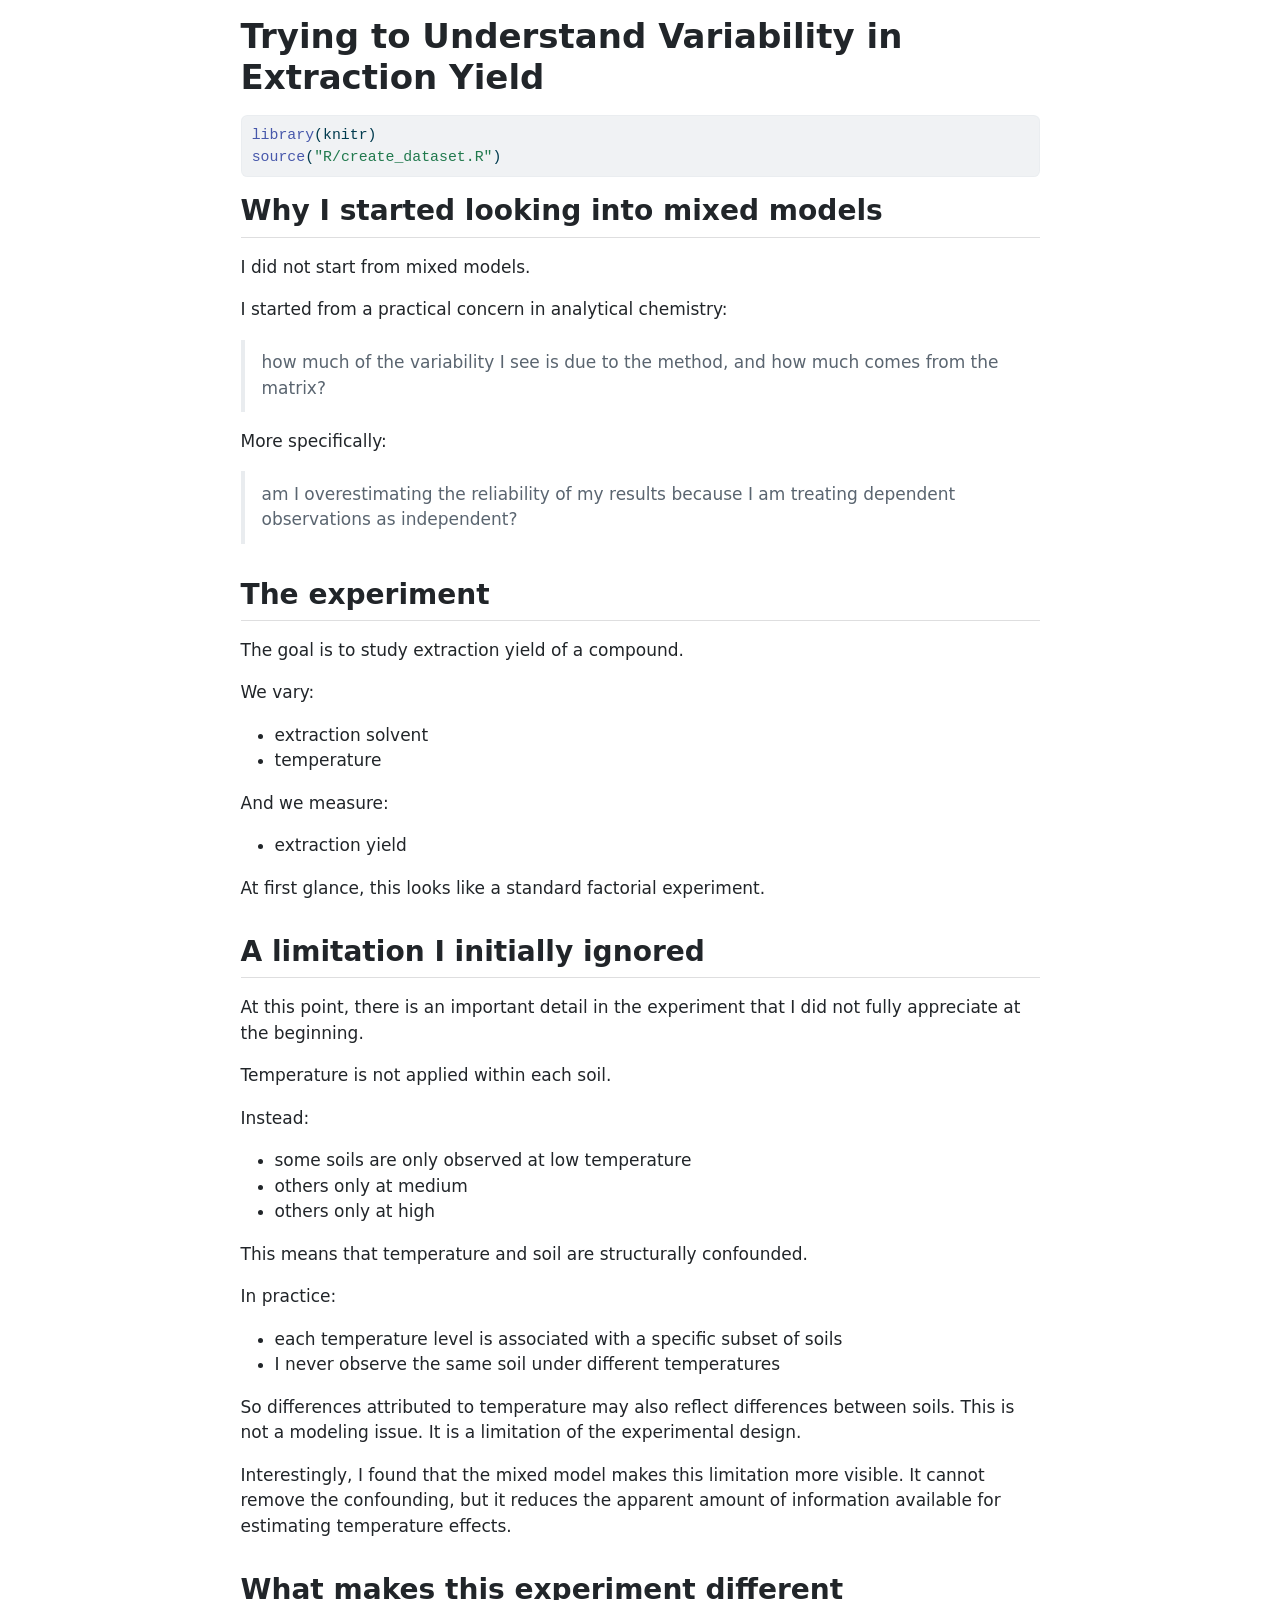
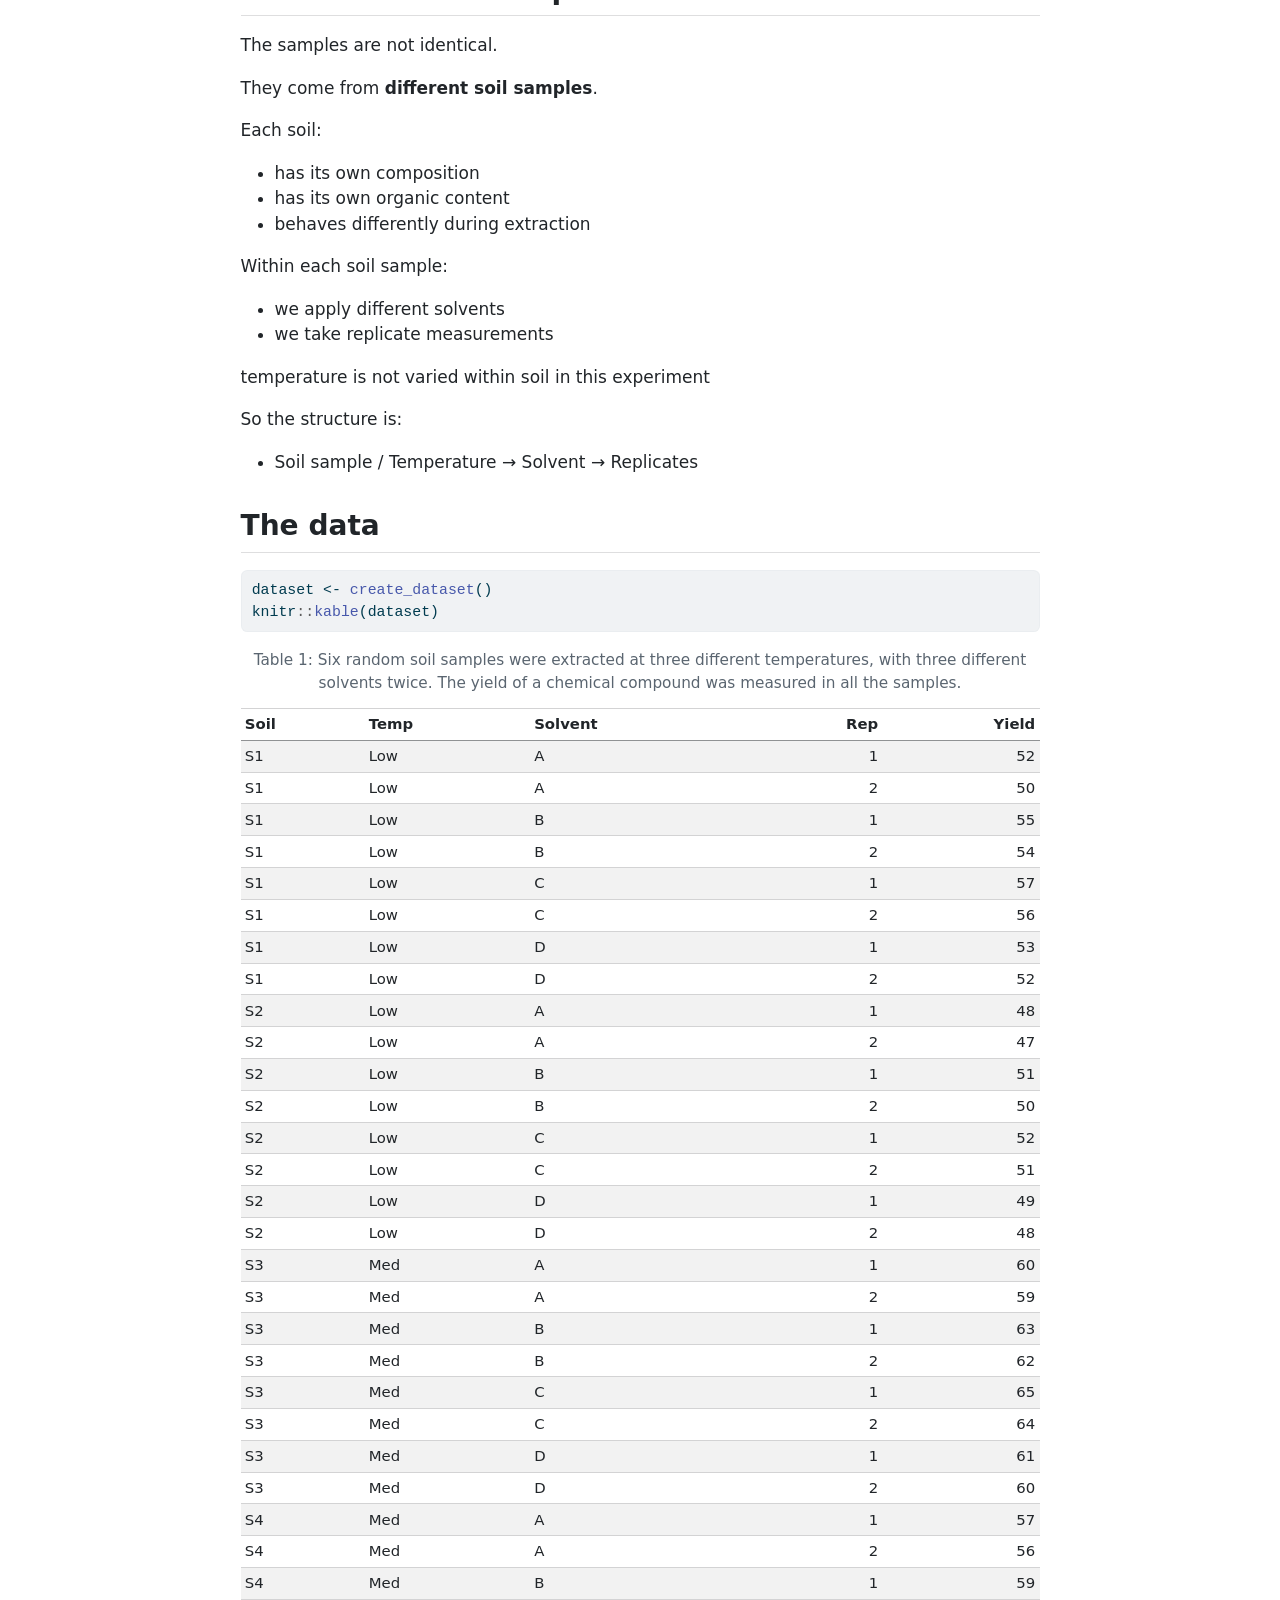
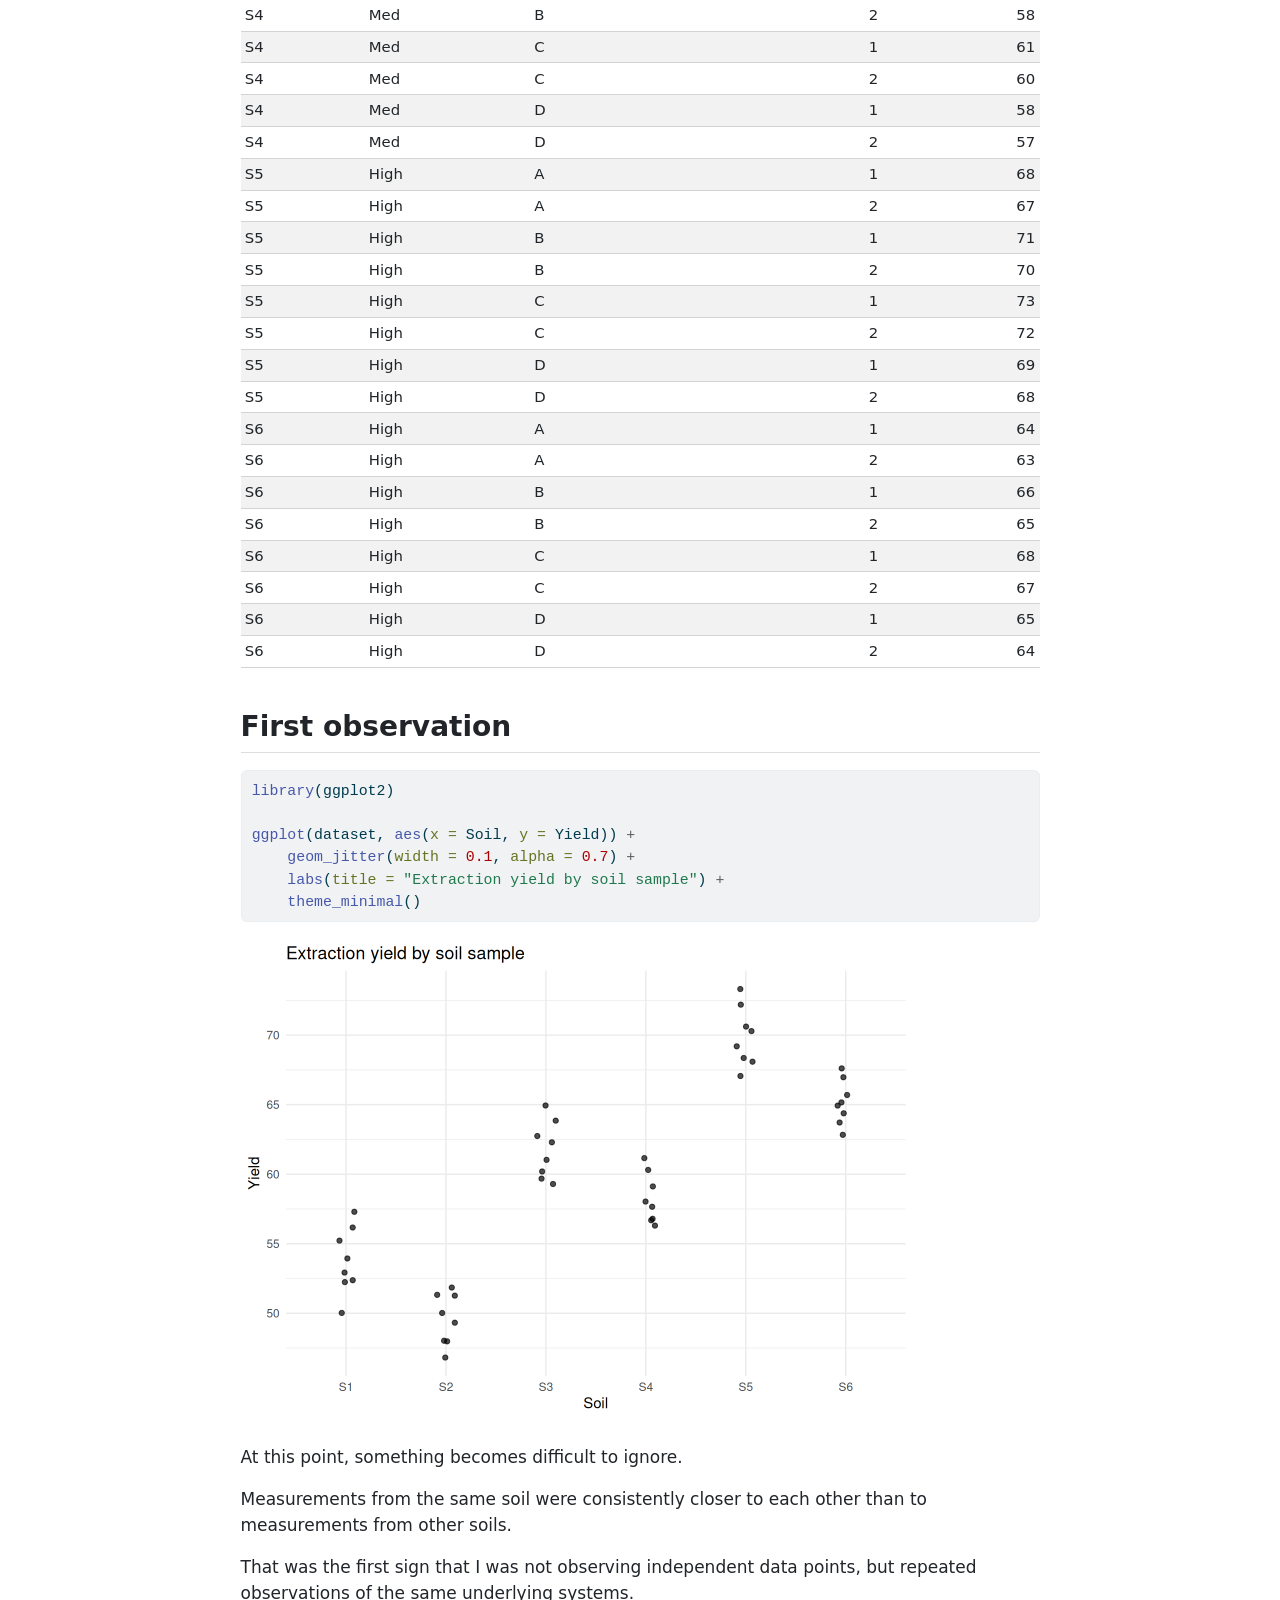
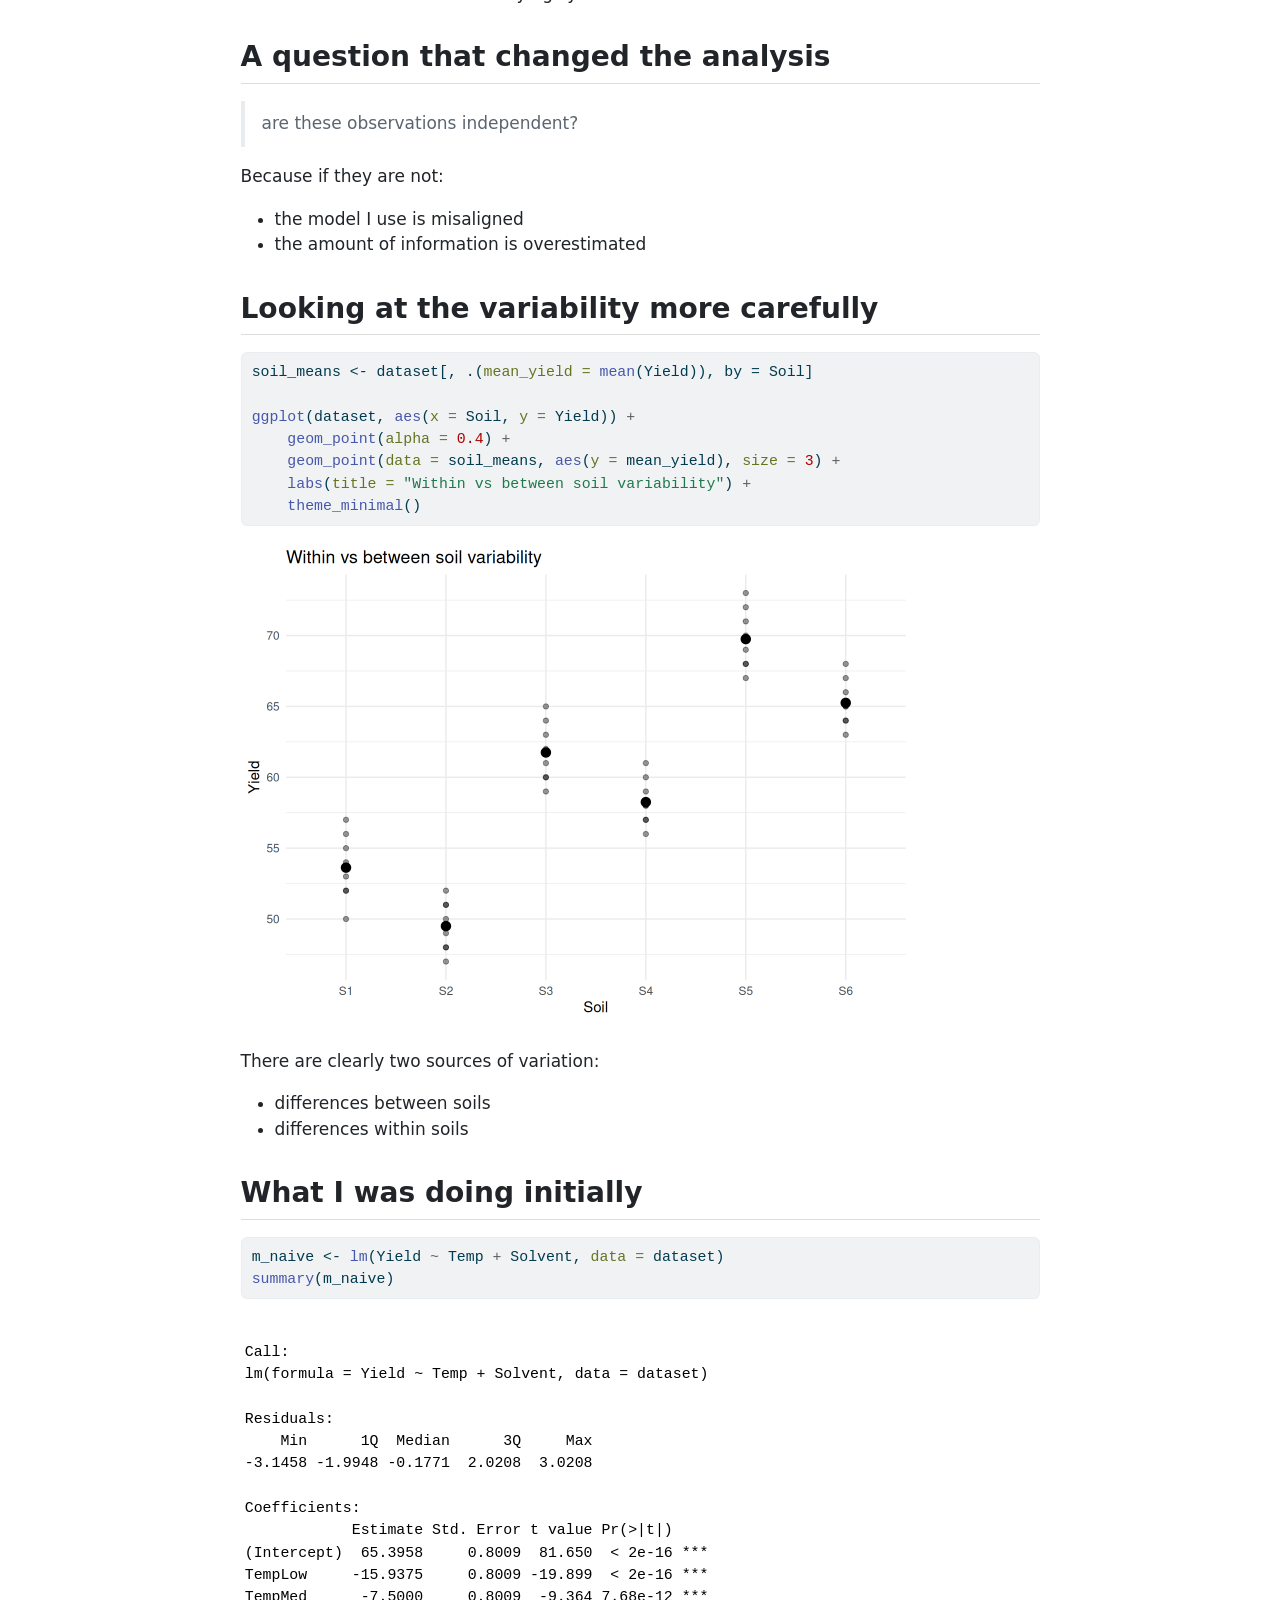
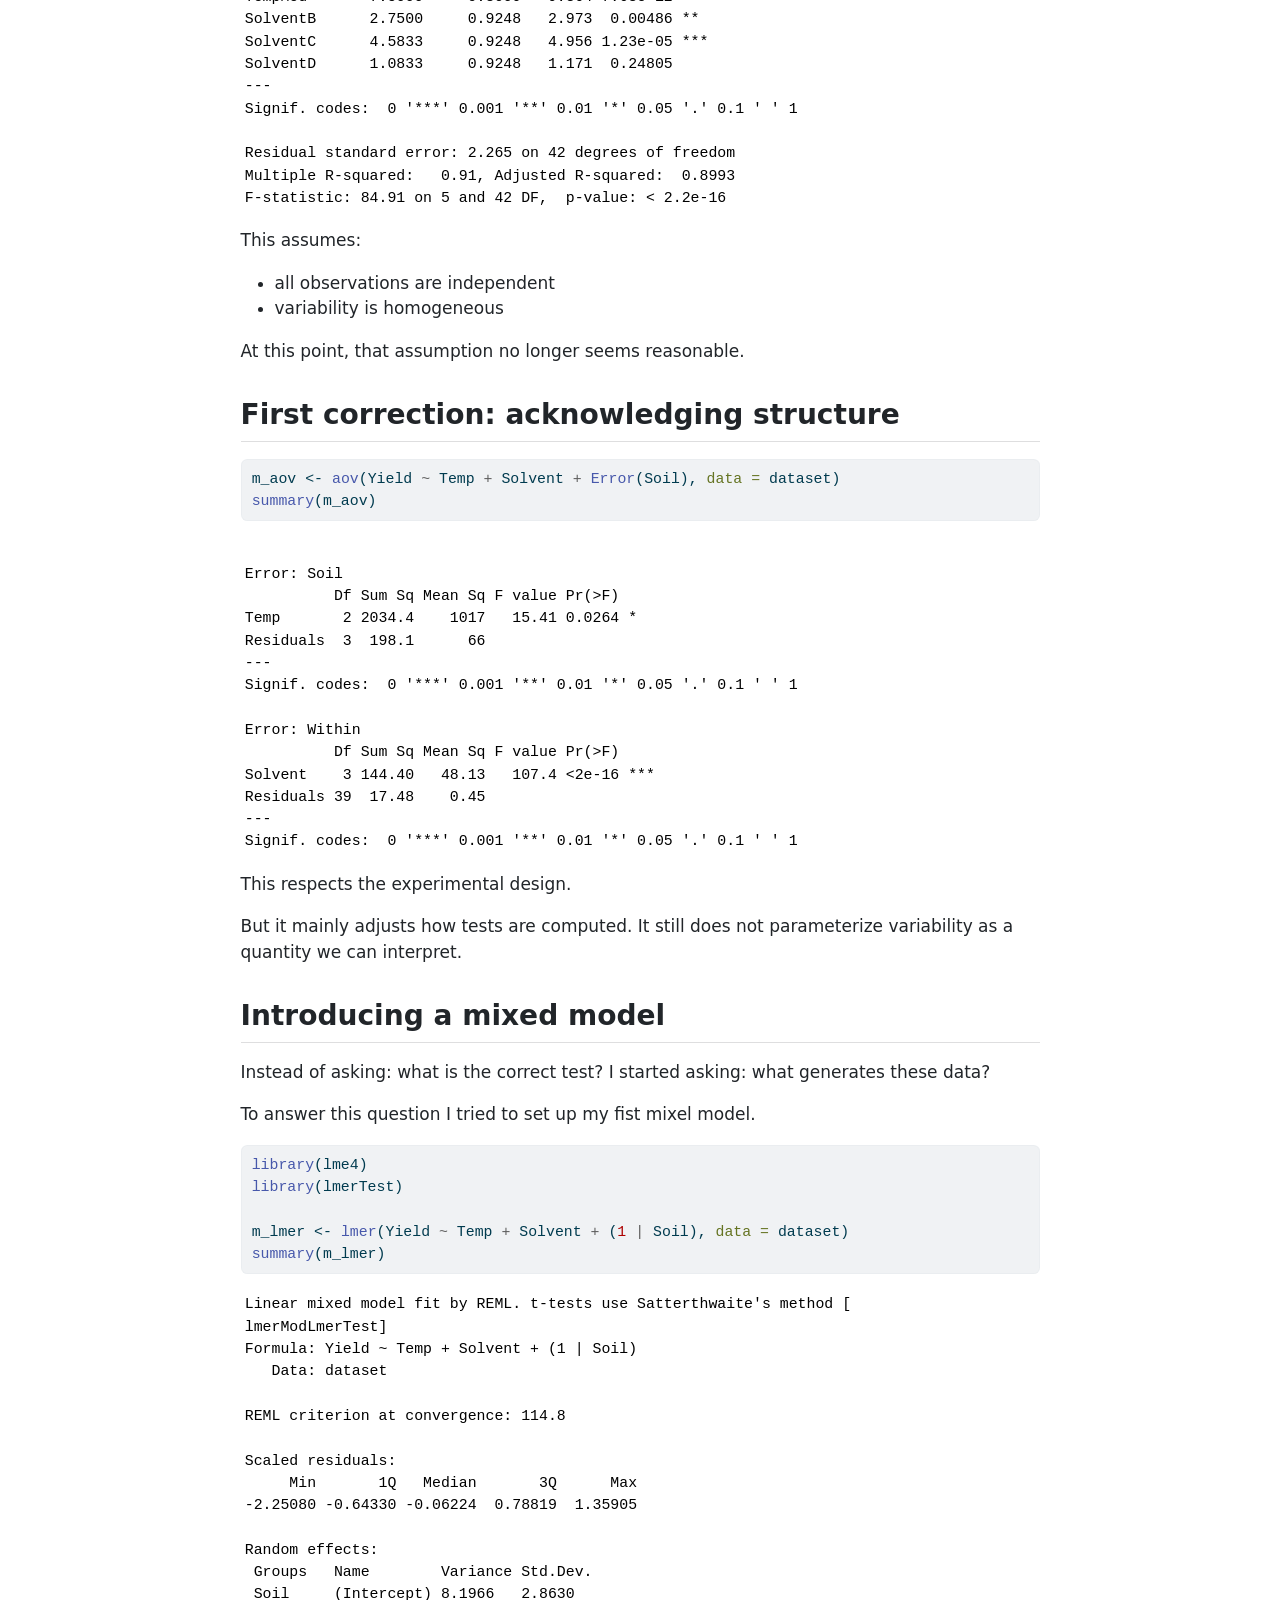
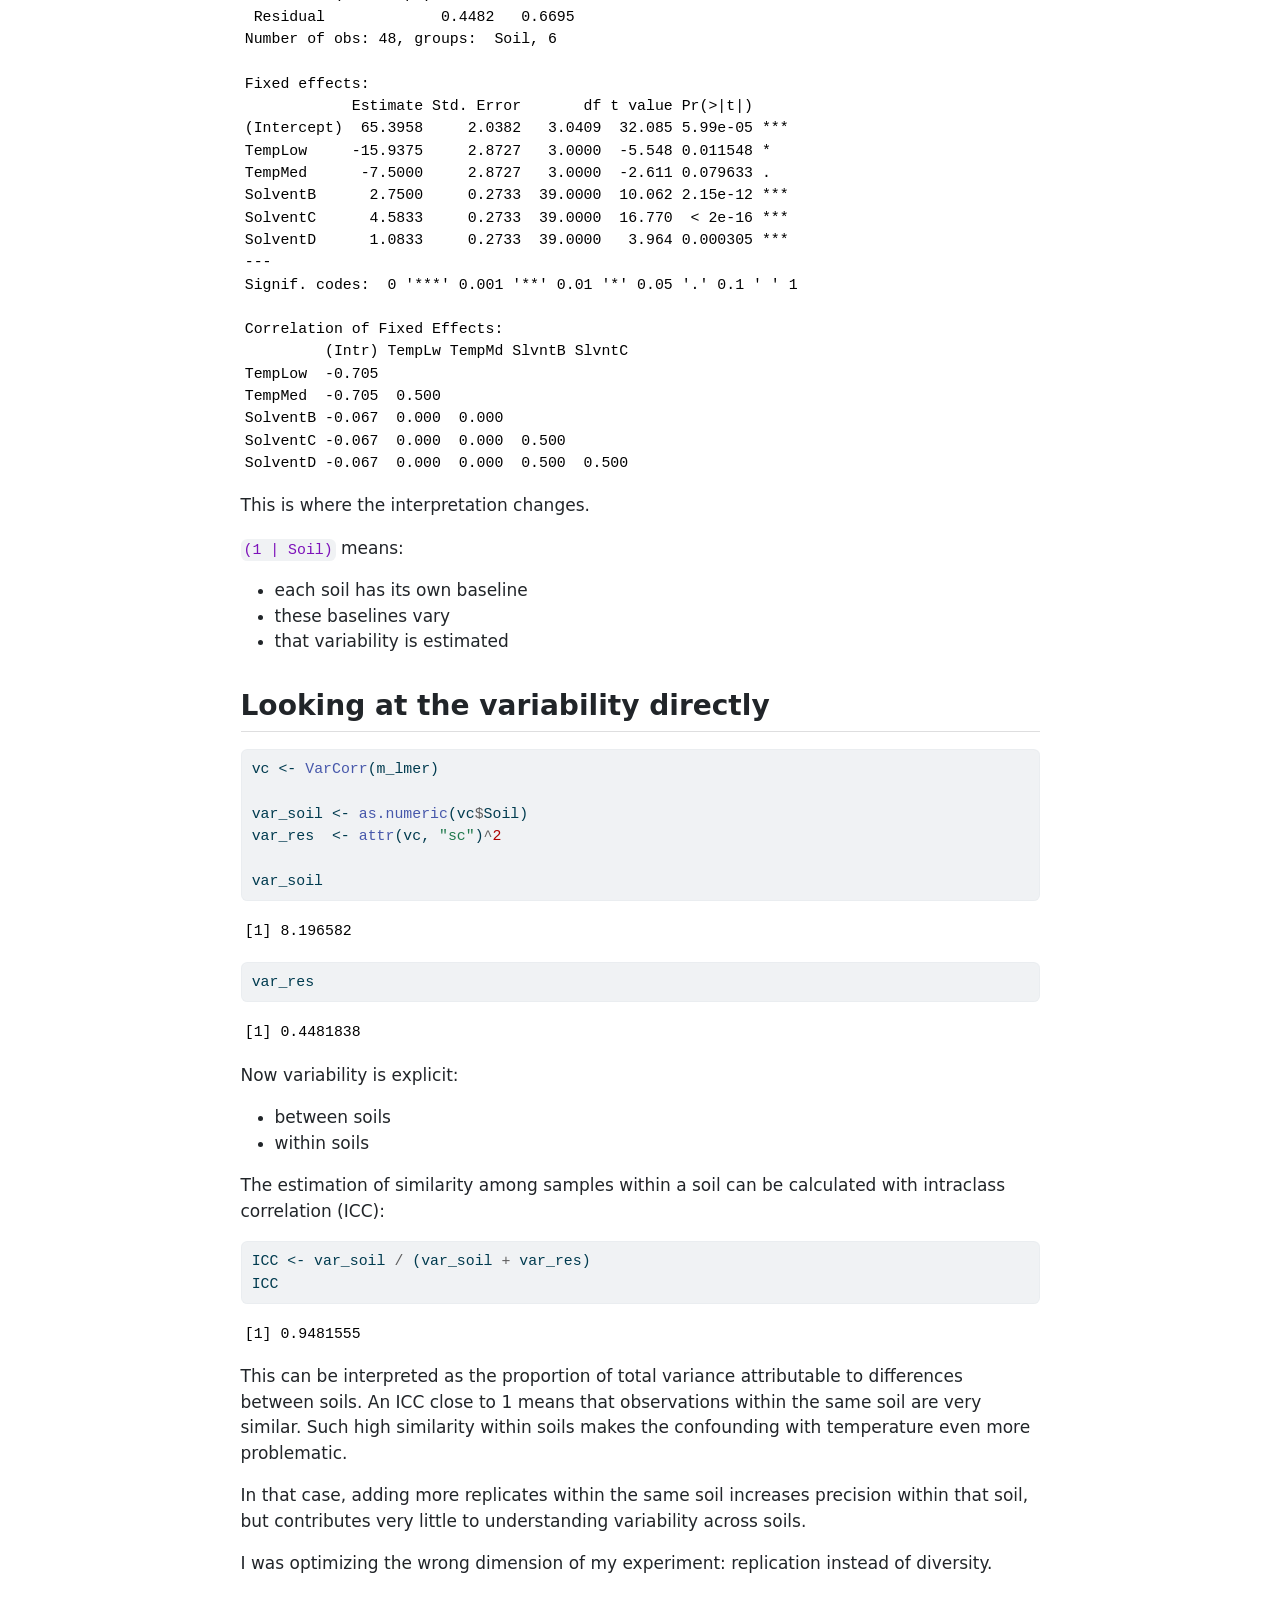
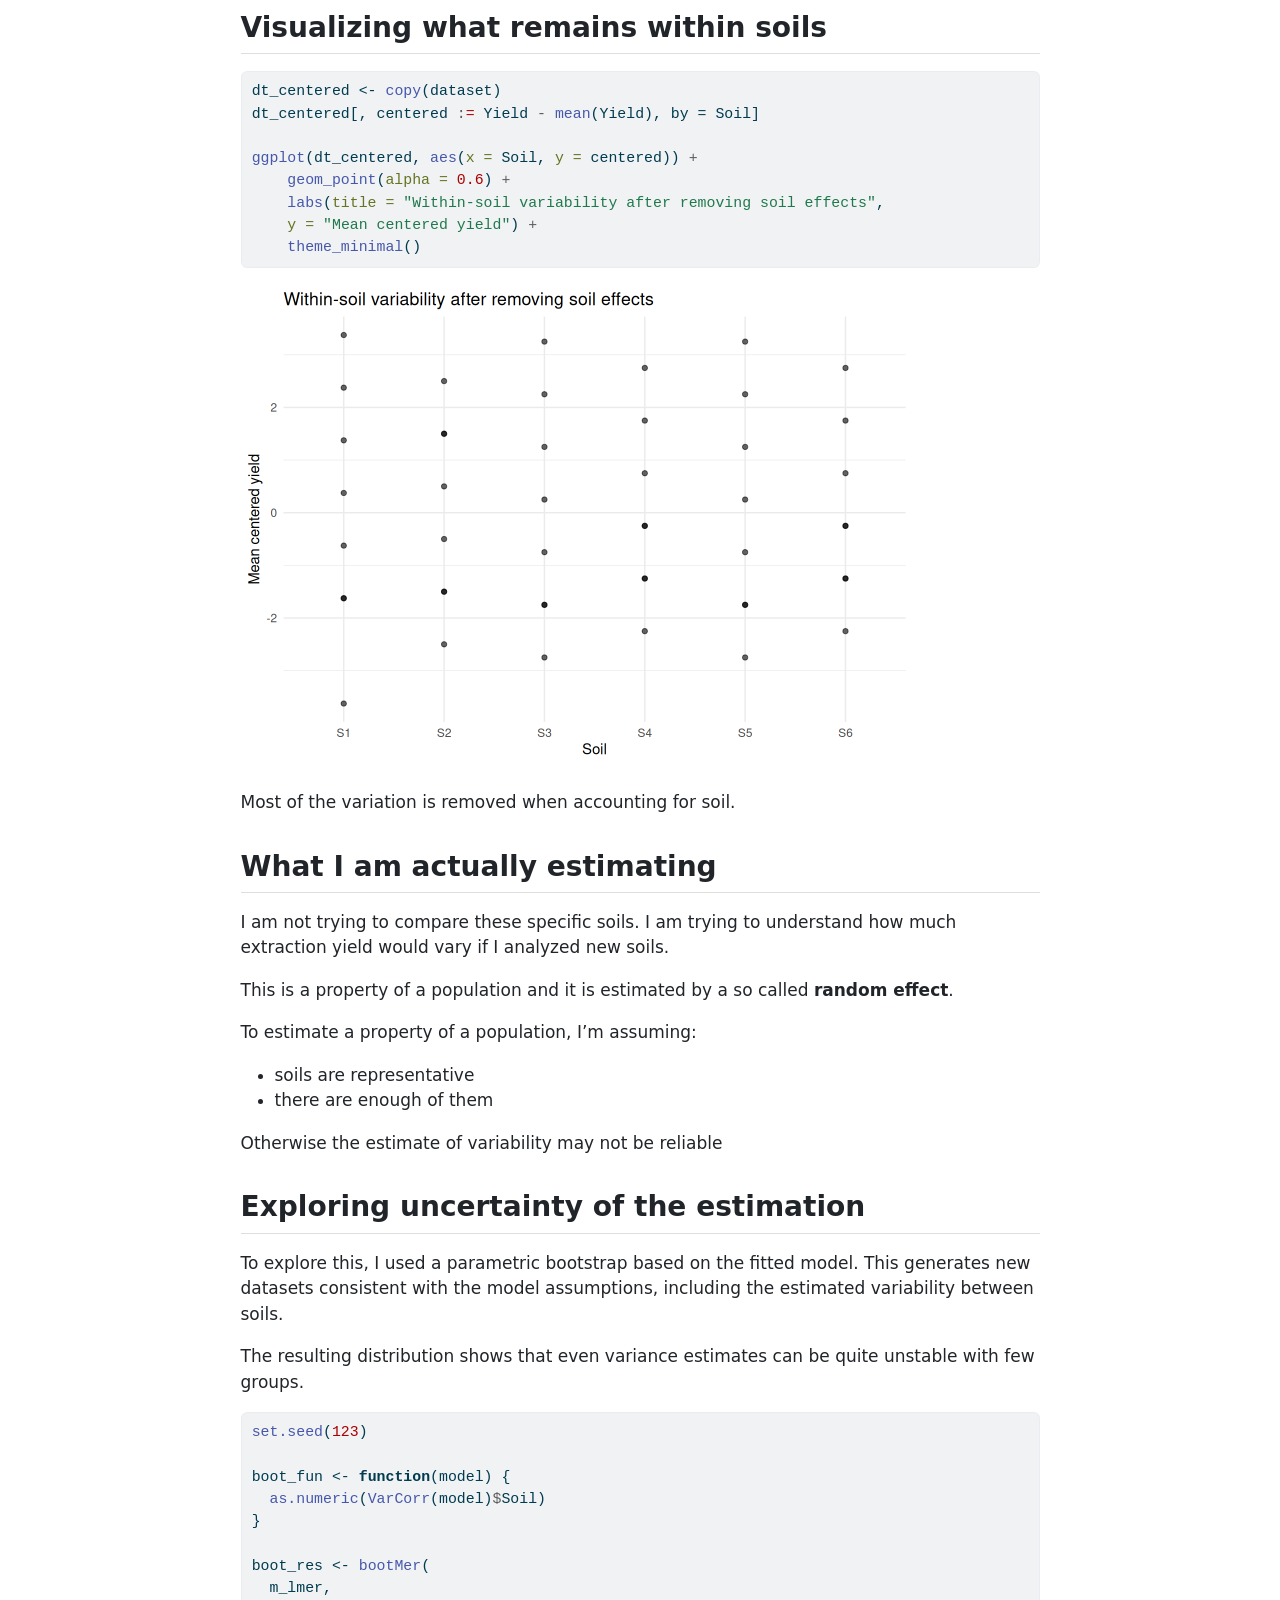
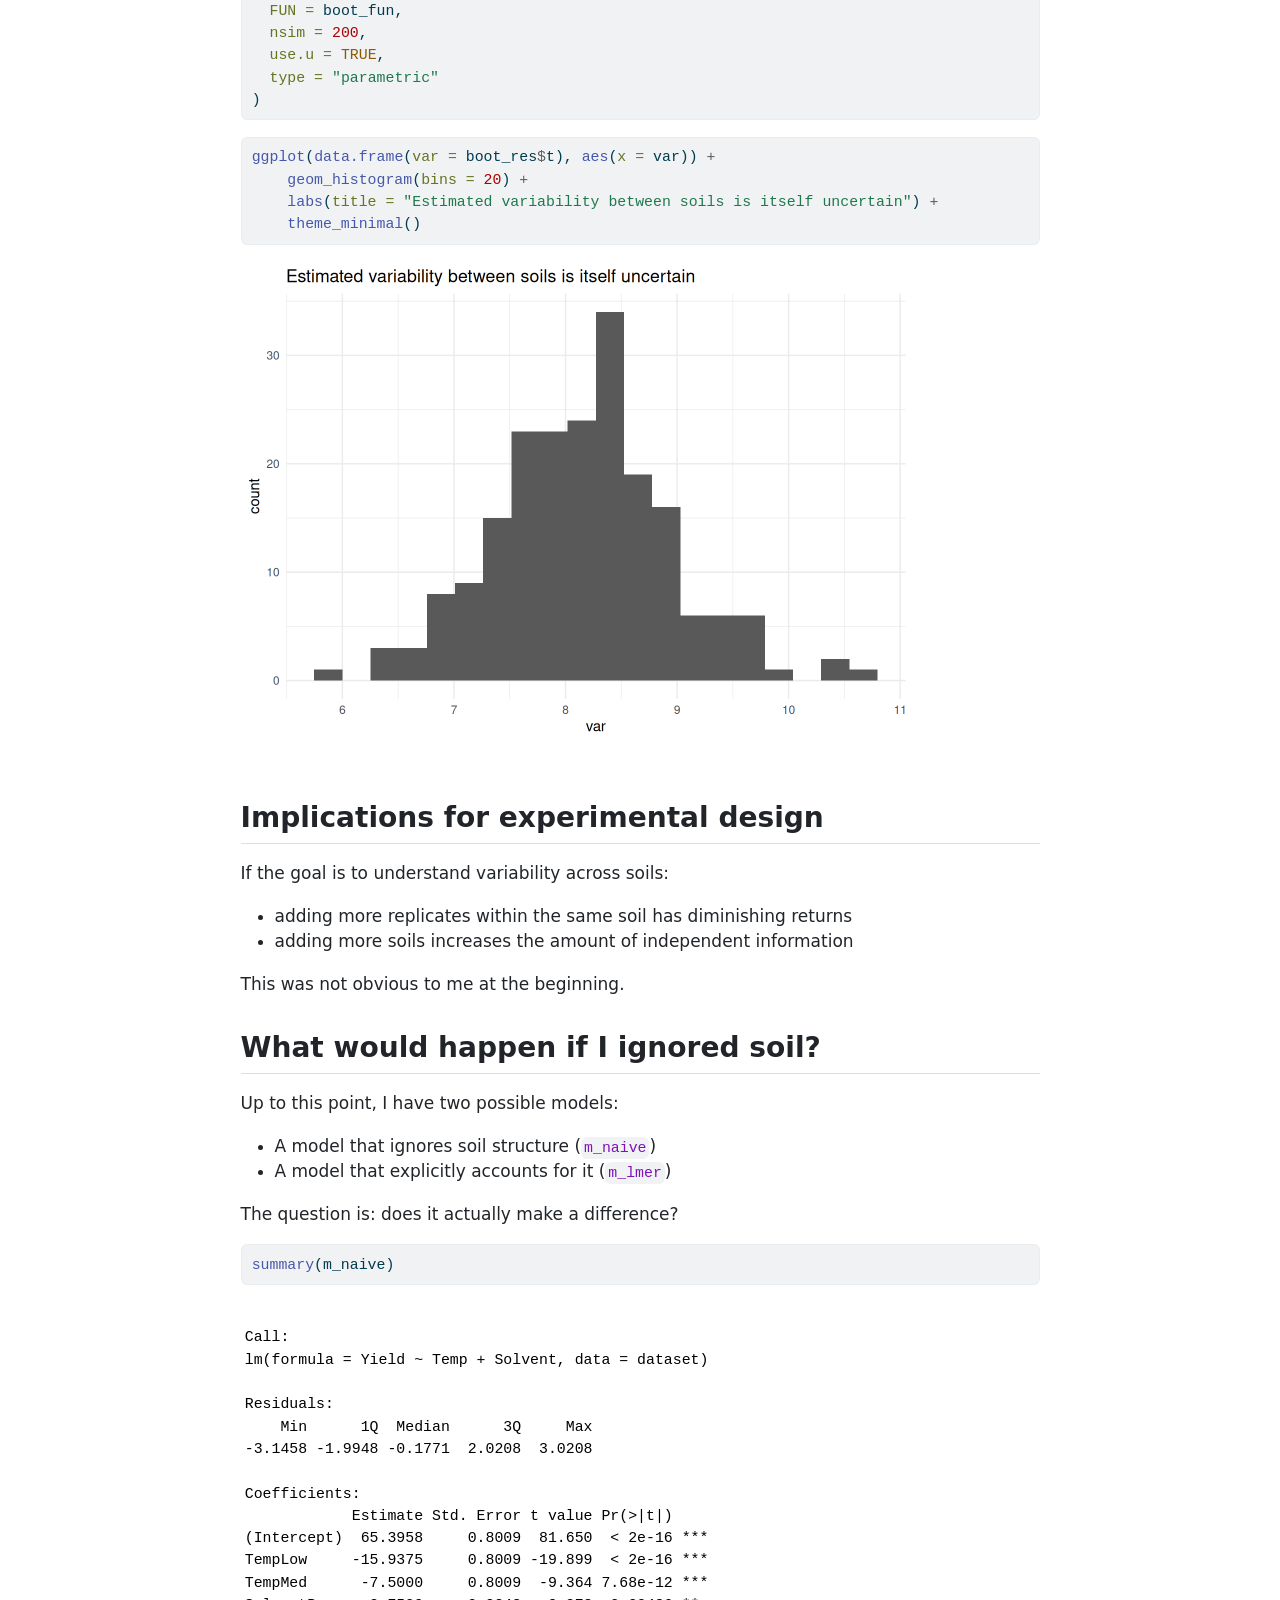
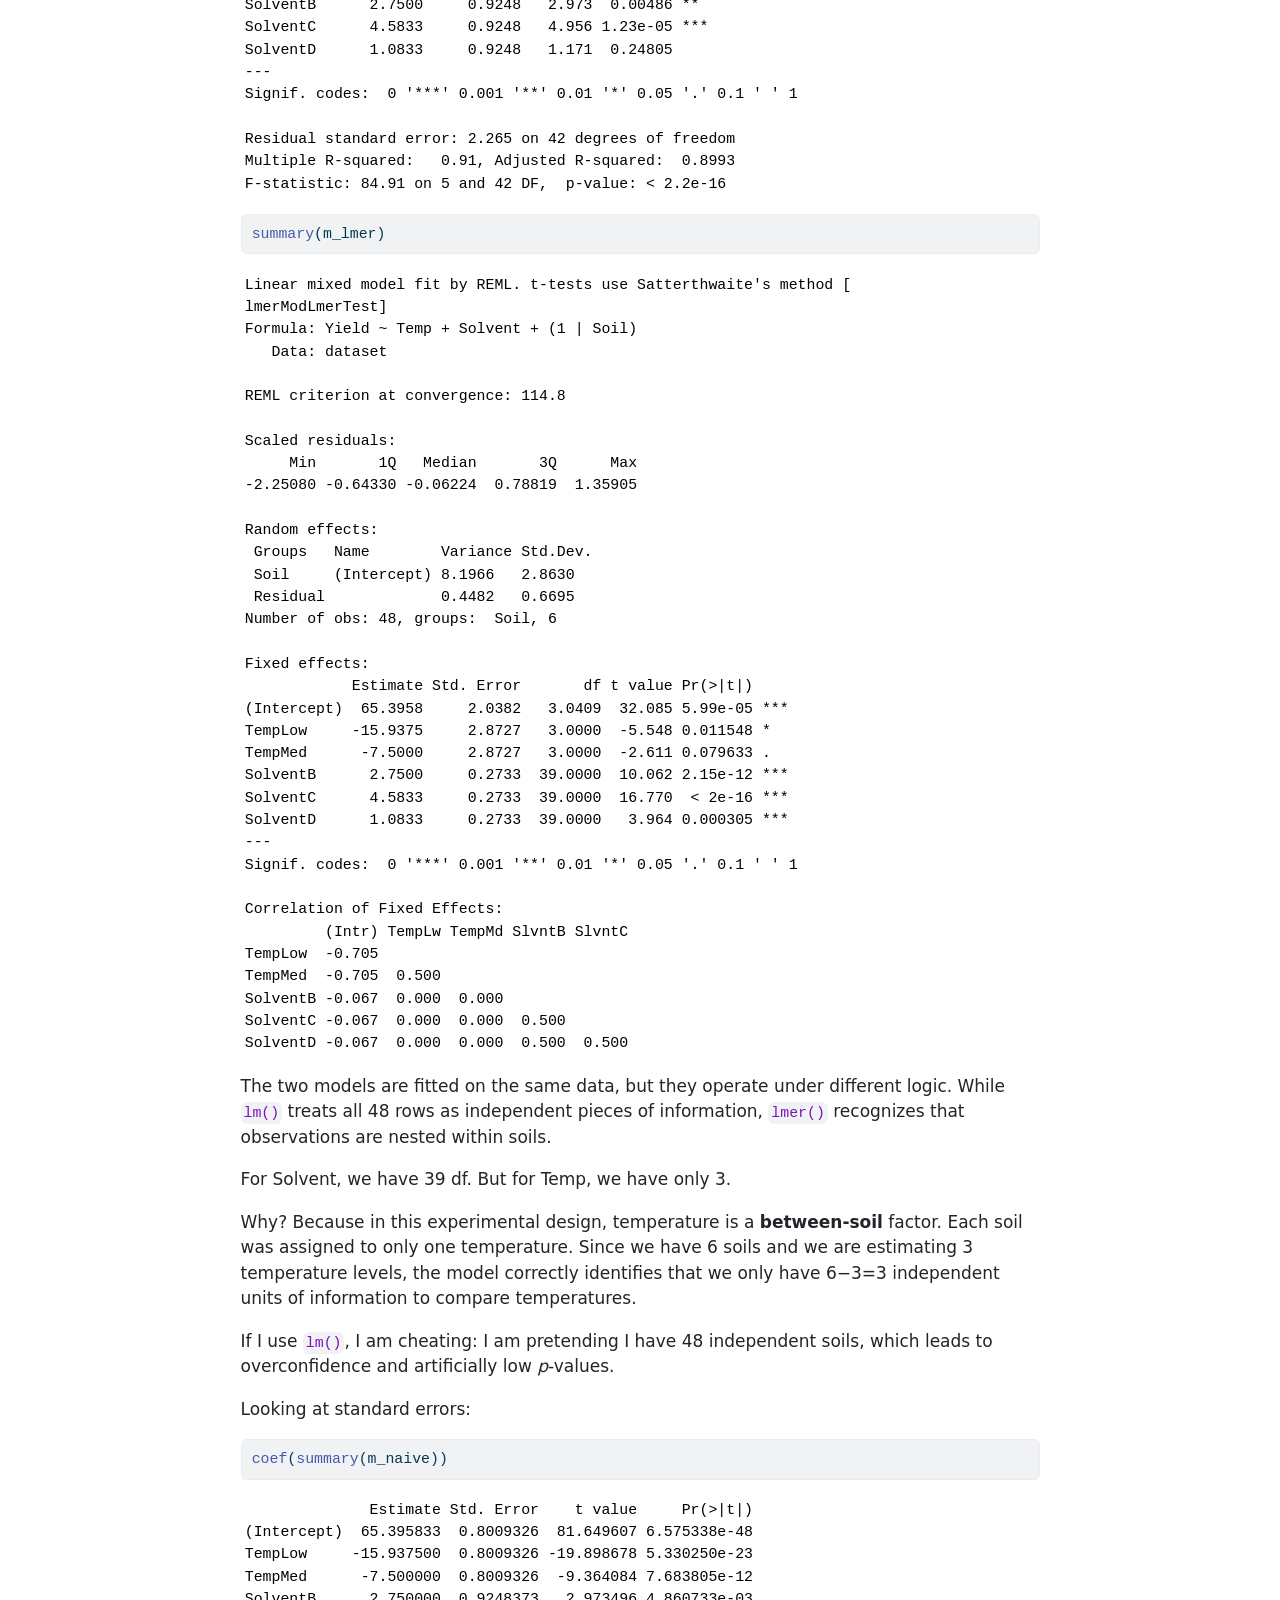
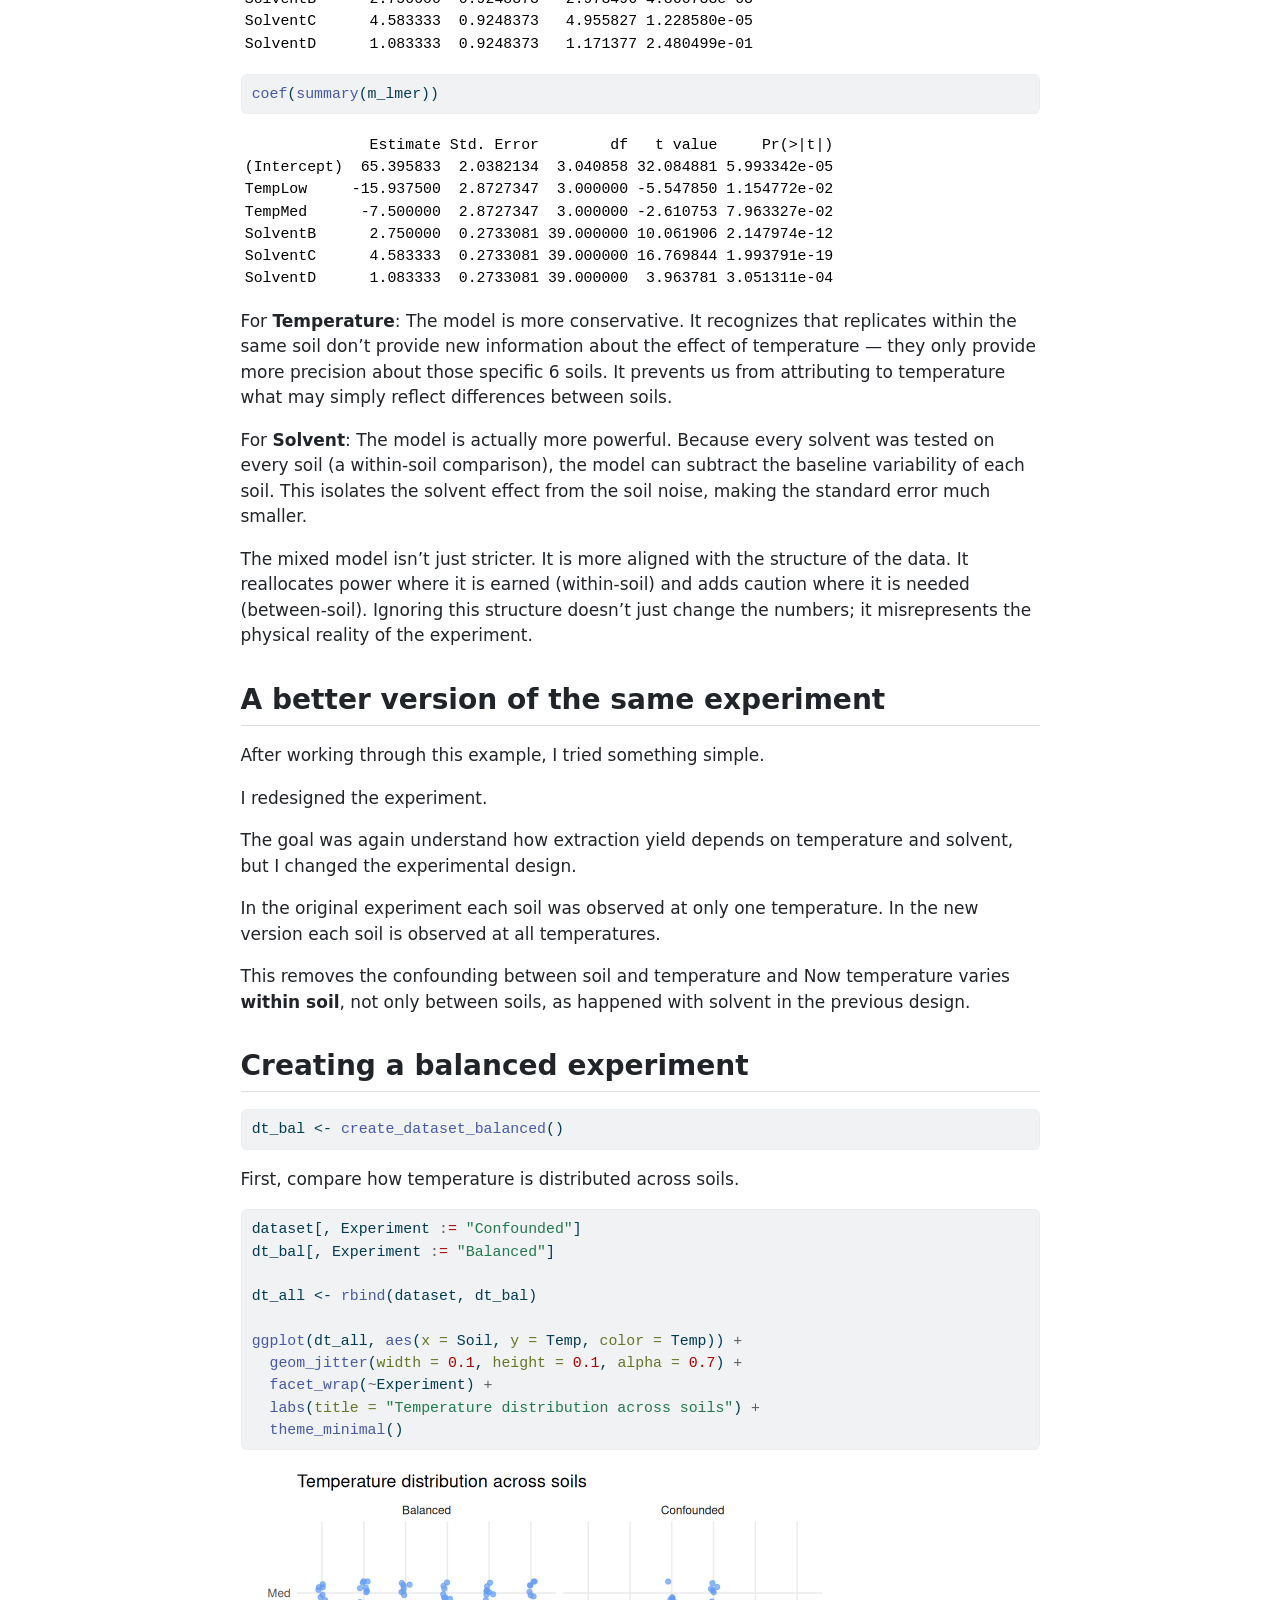
<file: index.html>
<!DOCTYPE html>
<html xmlns="http://www.w3.org/1999/xhtml" lang="en" xml:lang="en"><head>

<meta charset="utf-8">
<meta name="generator" content="quarto-1.10.18">

<meta name="viewport" content="width=device-width, initial-scale=1.0, user-scalable=yes">


<title>Trying to Understand Variability in Extraction Yield</title>
<style>
/* Default styles provided by pandoc.
** See https://pandoc.org/MANUAL.html#variables-for-html for config info.
*/
span.smallcaps{font-variant: small-caps;}
div.columns{display: flex; gap: 1.5em;}
div.column{flex: auto;}
@media screen {
div.columns{gap: min(4vw, 1.5em);}
div.column{overflow-x: auto;}
}
div.hanging-indent{margin-left: 1.5em; text-indent: -1.5em;}
ul.task-list{list-style: none;}
ul.task-list li input[type="checkbox"] {
  width: 0.8em;
  margin: 0 0.8em 0.2em -1em; /* quarto-specific, see https://github.com/quarto-dev/quarto-cli/issues/4556 */ 
  vertical-align: middle;
}
/* CSS for syntax highlighting */
html { -webkit-text-size-adjust: 100%; }
pre > code.sourceCode { white-space: pre; position: relative; }
pre > code.sourceCode > span { display: inline-block; line-height: 1.25; }
pre > code.sourceCode > span:empty { height: 1.2em; }
.sourceCode { overflow: visible; }
code.sourceCode > span { color: inherit; text-decoration: inherit; }
div.sourceCode { margin: 1em 0; }
pre.sourceCode { margin: 0; }
@media screen {
div.sourceCode { overflow: auto; }
}
@media print {
pre > code.sourceCode { white-space: pre-wrap; }
pre > code.sourceCode > span { text-indent: -5em; padding-left: 5em; }
}
pre.numberSource code
  { counter-reset: source-line 0; }
pre.numberSource code > span
  { position: relative; left: -4em; counter-increment: source-line; }
pre.numberSource code > span > a:first-child::before
  { content: counter(source-line);
    position: relative; left: -1em; text-align: right; vertical-align: baseline;
    border: none; display: inline-block;
    -webkit-touch-callout: none; -webkit-user-select: none;
    -khtml-user-select: none; -moz-user-select: none;
    -ms-user-select: none; user-select: none;
    padding: 0 4px; width: 4em;
  }
pre.numberSource { margin-left: 3em;  padding-left: 4px; }
div.sourceCode
  {   }
@media screen {
pre > code.sourceCode > span > a:first-child::before { text-decoration: underline; }
}
</style>


<script src="report_files/libs/clipboard/clipboard.min.js"></script>
<script src="report_files/libs/quarto-html/quarto.js" type="module"></script>
<script src="report_files/libs/quarto-html/tabsets/tabsets.js" type="module"></script>
<script src="report_files/libs/quarto-html/popper.min.js"></script>
<script src="report_files/libs/quarto-html/tippy.umd.min.js"></script>
<script src="report_files/libs/quarto-html/anchor.min.js"></script>
<link href="report_files/libs/quarto-html/tippy.css" rel="stylesheet">
<link href="report_files/libs/quarto-html/quarto-syntax-highlighting-64a204ab8560d761af7679ceaba22944.css" rel="stylesheet" id="quarto-text-highlighting-styles">
<script src="report_files/libs/bootstrap/bootstrap.min.js"></script>
<link href="report_files/libs/bootstrap/bootstrap-icons.css" rel="stylesheet">
<link href="report_files/libs/bootstrap/bootstrap-6361b62e05e0dd2885e2defe5cef72c7.min.css" rel="stylesheet" append-hash="true" id="quarto-bootstrap" data-mode="light">


</head>

<body class="fullcontent quarto-light">

<div id="quarto-content" class="page-columns page-rows-contents page-layout-article">

<main class="content" id="quarto-document-content">

<header id="title-block-header" class="quarto-title-block default">
<div class="quarto-title">
<h1 class="title">Trying to Understand Variability in Extraction Yield</h1>
</div>



<div class="quarto-title-meta">

    
  
    
  </div>
  


</header>


<div class="cell">
<div class="code-copy-outer-scaffold"><div class="sourceCode cell-code" id="cb1"><pre class="sourceCode r code-with-copy"><code class="sourceCode r"><span id="cb1-1"><a href="#cb1-1" aria-hidden="true" tabindex="-1"></a><span class="fu">library</span>(knitr)</span>
<span id="cb1-2"><a href="#cb1-2" aria-hidden="true" tabindex="-1"></a><span class="fu">source</span>(<span class="st">"R/create_dataset.R"</span>)</span></code></pre></div><button title="Copy to Clipboard" class="code-copy-button"><i class="bi"></i></button></div>
</div>
<section id="why-i-started-looking-into-mixed-models" class="level2">
<h2 class="anchored" data-anchor-id="why-i-started-looking-into-mixed-models">Why I started looking into mixed models</h2>
<p>I did not start from mixed models.</p>
<p>I started from a practical concern in analytical chemistry:</p>
<blockquote class="blockquote">
<p>how much of the variability I see is due to the method, and how much comes from the matrix?</p>
</blockquote>
<p>More specifically:</p>
<blockquote class="blockquote">
<p>am I overestimating the reliability of my results because I am treating dependent observations as independent?</p>
</blockquote>
</section>
<section id="the-experiment" class="level2">
<h2 class="anchored" data-anchor-id="the-experiment">The experiment</h2>
<p>The goal is to study extraction yield of a compound.</p>
<p>We vary:</p>
<ul>
<li>extraction solvent<br>
</li>
<li>temperature</li>
</ul>
<p>And we measure:</p>
<ul>
<li>extraction yield</li>
</ul>
<p>At first glance, this looks like a standard factorial experiment.</p>
</section>
<section id="a-limitation-i-initially-ignored" class="level2">
<h2 class="anchored" data-anchor-id="a-limitation-i-initially-ignored">A limitation I initially ignored</h2>
<p>At this point, there is an important detail in the experiment that I did not fully appreciate at the beginning.</p>
<p>Temperature is not applied within each soil.</p>
<p>Instead:</p>
<ul>
<li>some soils are only observed at low temperature<br>
</li>
<li>others only at medium<br>
</li>
<li>others only at high</li>
</ul>
<p>This means that temperature and soil are structurally confounded.</p>
<p>In practice:</p>
<ul>
<li>each temperature level is associated with a specific subset of soils</li>
<li>I never observe the same soil under different temperatures</li>
</ul>
<p>So differences attributed to temperature may also reflect differences between soils. This is not a modeling issue. It is a limitation of the experimental design.</p>
<p>Interestingly, I found that the mixed model makes this limitation more visible. It cannot remove the confounding, but it reduces the apparent amount of information available for estimating temperature effects.</p>
</section>
<section id="what-makes-this-experiment-different" class="level2">
<h2 class="anchored" data-anchor-id="what-makes-this-experiment-different">What makes this experiment different</h2>
<p>The samples are not identical.</p>
<p>They come from <strong>different soil samples</strong>.</p>
<p>Each soil:</p>
<ul>
<li>has its own composition<br>
</li>
<li>has its own organic content<br>
</li>
<li>behaves differently during extraction</li>
</ul>
<p>Within each soil sample:</p>
<ul>
<li>we apply different solvents<br>
</li>
<li>we take replicate measurements</li>
</ul>
<p>temperature is not varied within soil in this experiment</p>
<p>So the structure is:</p>
<ul>
<li>Soil sample / Temperature → Solvent → Replicates</li>
</ul>
</section>
<section id="the-data" class="level2">
<h2 class="anchored" data-anchor-id="the-data">The data</h2>
<div class="cell">
<div class="code-copy-outer-scaffold"><div class="sourceCode cell-code" id="cb2"><pre class="sourceCode r code-with-copy"><code class="sourceCode r"><span id="cb2-1"><a href="#cb2-1" aria-hidden="true" tabindex="-1"></a>dataset <span class="ot">&lt;-</span> <span class="fu">create_dataset</span>()</span>
<span id="cb2-2"><a href="#cb2-2" aria-hidden="true" tabindex="-1"></a>knitr<span class="sc">::</span><span class="fu">kable</span>(dataset)</span></code></pre></div><button title="Copy to Clipboard" class="code-copy-button"><i class="bi"></i></button></div>
<div id="tbl-dataset" class="cell quarto-float quarto-figure quarto-figure-center anchored">
<figure class="quarto-float quarto-float-tbl figure">
<figcaption class="quarto-float-caption-top quarto-float-caption quarto-float-tbl" id="tbl-dataset-caption-0ceaefa1-69ba-4598-a22c-09a6ac19f8ca">
Table&nbsp;1: Six random soil samples were extracted at three different temperatures, with three different solvents twice. The yield of a chemical compound was measured in all the samples.
</figcaption>
<div aria-describedby="tbl-dataset-caption-0ceaefa1-69ba-4598-a22c-09a6ac19f8ca">
<div class="cell-output-display">
<table class="cell caption-top table table-sm table-striped small">
<thead>
<tr class="header">
<th style="text-align: left;">Soil</th>
<th style="text-align: left;">Temp</th>
<th style="text-align: left;">Solvent</th>
<th style="text-align: right;">Rep</th>
<th style="text-align: right;">Yield</th>
</tr>
</thead>
<tbody>
<tr class="odd">
<td style="text-align: left;">S1</td>
<td style="text-align: left;">Low</td>
<td style="text-align: left;">A</td>
<td style="text-align: right;">1</td>
<td style="text-align: right;">52</td>
</tr>
<tr class="even">
<td style="text-align: left;">S1</td>
<td style="text-align: left;">Low</td>
<td style="text-align: left;">A</td>
<td style="text-align: right;">2</td>
<td style="text-align: right;">50</td>
</tr>
<tr class="odd">
<td style="text-align: left;">S1</td>
<td style="text-align: left;">Low</td>
<td style="text-align: left;">B</td>
<td style="text-align: right;">1</td>
<td style="text-align: right;">55</td>
</tr>
<tr class="even">
<td style="text-align: left;">S1</td>
<td style="text-align: left;">Low</td>
<td style="text-align: left;">B</td>
<td style="text-align: right;">2</td>
<td style="text-align: right;">54</td>
</tr>
<tr class="odd">
<td style="text-align: left;">S1</td>
<td style="text-align: left;">Low</td>
<td style="text-align: left;">C</td>
<td style="text-align: right;">1</td>
<td style="text-align: right;">57</td>
</tr>
<tr class="even">
<td style="text-align: left;">S1</td>
<td style="text-align: left;">Low</td>
<td style="text-align: left;">C</td>
<td style="text-align: right;">2</td>
<td style="text-align: right;">56</td>
</tr>
<tr class="odd">
<td style="text-align: left;">S1</td>
<td style="text-align: left;">Low</td>
<td style="text-align: left;">D</td>
<td style="text-align: right;">1</td>
<td style="text-align: right;">53</td>
</tr>
<tr class="even">
<td style="text-align: left;">S1</td>
<td style="text-align: left;">Low</td>
<td style="text-align: left;">D</td>
<td style="text-align: right;">2</td>
<td style="text-align: right;">52</td>
</tr>
<tr class="odd">
<td style="text-align: left;">S2</td>
<td style="text-align: left;">Low</td>
<td style="text-align: left;">A</td>
<td style="text-align: right;">1</td>
<td style="text-align: right;">48</td>
</tr>
<tr class="even">
<td style="text-align: left;">S2</td>
<td style="text-align: left;">Low</td>
<td style="text-align: left;">A</td>
<td style="text-align: right;">2</td>
<td style="text-align: right;">47</td>
</tr>
<tr class="odd">
<td style="text-align: left;">S2</td>
<td style="text-align: left;">Low</td>
<td style="text-align: left;">B</td>
<td style="text-align: right;">1</td>
<td style="text-align: right;">51</td>
</tr>
<tr class="even">
<td style="text-align: left;">S2</td>
<td style="text-align: left;">Low</td>
<td style="text-align: left;">B</td>
<td style="text-align: right;">2</td>
<td style="text-align: right;">50</td>
</tr>
<tr class="odd">
<td style="text-align: left;">S2</td>
<td style="text-align: left;">Low</td>
<td style="text-align: left;">C</td>
<td style="text-align: right;">1</td>
<td style="text-align: right;">52</td>
</tr>
<tr class="even">
<td style="text-align: left;">S2</td>
<td style="text-align: left;">Low</td>
<td style="text-align: left;">C</td>
<td style="text-align: right;">2</td>
<td style="text-align: right;">51</td>
</tr>
<tr class="odd">
<td style="text-align: left;">S2</td>
<td style="text-align: left;">Low</td>
<td style="text-align: left;">D</td>
<td style="text-align: right;">1</td>
<td style="text-align: right;">49</td>
</tr>
<tr class="even">
<td style="text-align: left;">S2</td>
<td style="text-align: left;">Low</td>
<td style="text-align: left;">D</td>
<td style="text-align: right;">2</td>
<td style="text-align: right;">48</td>
</tr>
<tr class="odd">
<td style="text-align: left;">S3</td>
<td style="text-align: left;">Med</td>
<td style="text-align: left;">A</td>
<td style="text-align: right;">1</td>
<td style="text-align: right;">60</td>
</tr>
<tr class="even">
<td style="text-align: left;">S3</td>
<td style="text-align: left;">Med</td>
<td style="text-align: left;">A</td>
<td style="text-align: right;">2</td>
<td style="text-align: right;">59</td>
</tr>
<tr class="odd">
<td style="text-align: left;">S3</td>
<td style="text-align: left;">Med</td>
<td style="text-align: left;">B</td>
<td style="text-align: right;">1</td>
<td style="text-align: right;">63</td>
</tr>
<tr class="even">
<td style="text-align: left;">S3</td>
<td style="text-align: left;">Med</td>
<td style="text-align: left;">B</td>
<td style="text-align: right;">2</td>
<td style="text-align: right;">62</td>
</tr>
<tr class="odd">
<td style="text-align: left;">S3</td>
<td style="text-align: left;">Med</td>
<td style="text-align: left;">C</td>
<td style="text-align: right;">1</td>
<td style="text-align: right;">65</td>
</tr>
<tr class="even">
<td style="text-align: left;">S3</td>
<td style="text-align: left;">Med</td>
<td style="text-align: left;">C</td>
<td style="text-align: right;">2</td>
<td style="text-align: right;">64</td>
</tr>
<tr class="odd">
<td style="text-align: left;">S3</td>
<td style="text-align: left;">Med</td>
<td style="text-align: left;">D</td>
<td style="text-align: right;">1</td>
<td style="text-align: right;">61</td>
</tr>
<tr class="even">
<td style="text-align: left;">S3</td>
<td style="text-align: left;">Med</td>
<td style="text-align: left;">D</td>
<td style="text-align: right;">2</td>
<td style="text-align: right;">60</td>
</tr>
<tr class="odd">
<td style="text-align: left;">S4</td>
<td style="text-align: left;">Med</td>
<td style="text-align: left;">A</td>
<td style="text-align: right;">1</td>
<td style="text-align: right;">57</td>
</tr>
<tr class="even">
<td style="text-align: left;">S4</td>
<td style="text-align: left;">Med</td>
<td style="text-align: left;">A</td>
<td style="text-align: right;">2</td>
<td style="text-align: right;">56</td>
</tr>
<tr class="odd">
<td style="text-align: left;">S4</td>
<td style="text-align: left;">Med</td>
<td style="text-align: left;">B</td>
<td style="text-align: right;">1</td>
<td style="text-align: right;">59</td>
</tr>
<tr class="even">
<td style="text-align: left;">S4</td>
<td style="text-align: left;">Med</td>
<td style="text-align: left;">B</td>
<td style="text-align: right;">2</td>
<td style="text-align: right;">58</td>
</tr>
<tr class="odd">
<td style="text-align: left;">S4</td>
<td style="text-align: left;">Med</td>
<td style="text-align: left;">C</td>
<td style="text-align: right;">1</td>
<td style="text-align: right;">61</td>
</tr>
<tr class="even">
<td style="text-align: left;">S4</td>
<td style="text-align: left;">Med</td>
<td style="text-align: left;">C</td>
<td style="text-align: right;">2</td>
<td style="text-align: right;">60</td>
</tr>
<tr class="odd">
<td style="text-align: left;">S4</td>
<td style="text-align: left;">Med</td>
<td style="text-align: left;">D</td>
<td style="text-align: right;">1</td>
<td style="text-align: right;">58</td>
</tr>
<tr class="even">
<td style="text-align: left;">S4</td>
<td style="text-align: left;">Med</td>
<td style="text-align: left;">D</td>
<td style="text-align: right;">2</td>
<td style="text-align: right;">57</td>
</tr>
<tr class="odd">
<td style="text-align: left;">S5</td>
<td style="text-align: left;">High</td>
<td style="text-align: left;">A</td>
<td style="text-align: right;">1</td>
<td style="text-align: right;">68</td>
</tr>
<tr class="even">
<td style="text-align: left;">S5</td>
<td style="text-align: left;">High</td>
<td style="text-align: left;">A</td>
<td style="text-align: right;">2</td>
<td style="text-align: right;">67</td>
</tr>
<tr class="odd">
<td style="text-align: left;">S5</td>
<td style="text-align: left;">High</td>
<td style="text-align: left;">B</td>
<td style="text-align: right;">1</td>
<td style="text-align: right;">71</td>
</tr>
<tr class="even">
<td style="text-align: left;">S5</td>
<td style="text-align: left;">High</td>
<td style="text-align: left;">B</td>
<td style="text-align: right;">2</td>
<td style="text-align: right;">70</td>
</tr>
<tr class="odd">
<td style="text-align: left;">S5</td>
<td style="text-align: left;">High</td>
<td style="text-align: left;">C</td>
<td style="text-align: right;">1</td>
<td style="text-align: right;">73</td>
</tr>
<tr class="even">
<td style="text-align: left;">S5</td>
<td style="text-align: left;">High</td>
<td style="text-align: left;">C</td>
<td style="text-align: right;">2</td>
<td style="text-align: right;">72</td>
</tr>
<tr class="odd">
<td style="text-align: left;">S5</td>
<td style="text-align: left;">High</td>
<td style="text-align: left;">D</td>
<td style="text-align: right;">1</td>
<td style="text-align: right;">69</td>
</tr>
<tr class="even">
<td style="text-align: left;">S5</td>
<td style="text-align: left;">High</td>
<td style="text-align: left;">D</td>
<td style="text-align: right;">2</td>
<td style="text-align: right;">68</td>
</tr>
<tr class="odd">
<td style="text-align: left;">S6</td>
<td style="text-align: left;">High</td>
<td style="text-align: left;">A</td>
<td style="text-align: right;">1</td>
<td style="text-align: right;">64</td>
</tr>
<tr class="even">
<td style="text-align: left;">S6</td>
<td style="text-align: left;">High</td>
<td style="text-align: left;">A</td>
<td style="text-align: right;">2</td>
<td style="text-align: right;">63</td>
</tr>
<tr class="odd">
<td style="text-align: left;">S6</td>
<td style="text-align: left;">High</td>
<td style="text-align: left;">B</td>
<td style="text-align: right;">1</td>
<td style="text-align: right;">66</td>
</tr>
<tr class="even">
<td style="text-align: left;">S6</td>
<td style="text-align: left;">High</td>
<td style="text-align: left;">B</td>
<td style="text-align: right;">2</td>
<td style="text-align: right;">65</td>
</tr>
<tr class="odd">
<td style="text-align: left;">S6</td>
<td style="text-align: left;">High</td>
<td style="text-align: left;">C</td>
<td style="text-align: right;">1</td>
<td style="text-align: right;">68</td>
</tr>
<tr class="even">
<td style="text-align: left;">S6</td>
<td style="text-align: left;">High</td>
<td style="text-align: left;">C</td>
<td style="text-align: right;">2</td>
<td style="text-align: right;">67</td>
</tr>
<tr class="odd">
<td style="text-align: left;">S6</td>
<td style="text-align: left;">High</td>
<td style="text-align: left;">D</td>
<td style="text-align: right;">1</td>
<td style="text-align: right;">65</td>
</tr>
<tr class="even">
<td style="text-align: left;">S6</td>
<td style="text-align: left;">High</td>
<td style="text-align: left;">D</td>
<td style="text-align: right;">2</td>
<td style="text-align: right;">64</td>
</tr>
</tbody>
</table>
</div>
</div>
</figure>
</div>
</div>
</section>
<section id="first-observation" class="level2">
<h2 class="anchored" data-anchor-id="first-observation">First observation</h2>
<div class="cell">
<div class="code-copy-outer-scaffold"><div class="sourceCode cell-code" id="cb3"><pre class="sourceCode r code-with-copy"><code class="sourceCode r"><span id="cb3-1"><a href="#cb3-1" aria-hidden="true" tabindex="-1"></a><span class="fu">library</span>(ggplot2)</span>
<span id="cb3-2"><a href="#cb3-2" aria-hidden="true" tabindex="-1"></a></span>
<span id="cb3-3"><a href="#cb3-3" aria-hidden="true" tabindex="-1"></a><span class="fu">ggplot</span>(dataset, <span class="fu">aes</span>(<span class="at">x =</span> Soil, <span class="at">y =</span> Yield)) <span class="sc">+</span></span>
<span id="cb3-4"><a href="#cb3-4" aria-hidden="true" tabindex="-1"></a>    <span class="fu">geom_jitter</span>(<span class="at">width =</span> <span class="fl">0.1</span>, <span class="at">alpha =</span> <span class="fl">0.7</span>) <span class="sc">+</span></span>
<span id="cb3-5"><a href="#cb3-5" aria-hidden="true" tabindex="-1"></a>    <span class="fu">labs</span>(<span class="at">title =</span> <span class="st">"Extraction yield by soil sample"</span>) <span class="sc">+</span></span>
<span id="cb3-6"><a href="#cb3-6" aria-hidden="true" tabindex="-1"></a>    <span class="fu">theme_minimal</span>()</span></code></pre></div><button title="Copy to Clipboard" class="code-copy-button"><i class="bi"></i></button></div>
<div class="cell-output-display">
<div>
<figure class="figure">
<p><img src="report_files/figure-html/first_plot-1.png" class="img-fluid figure-img" width="672"></p>
</figure>
</div>
</div>
</div>
<p>At this point, something becomes difficult to ignore.</p>
<p>Measurements from the same soil were consistently closer to each other than to measurements from other soils.</p>
<p>That was the first sign that I was not observing independent data points, but repeated observations of the same underlying systems.</p>
</section>
<section id="a-question-that-changed-the-analysis" class="level2">
<h2 class="anchored" data-anchor-id="a-question-that-changed-the-analysis">A question that changed the analysis</h2>
<blockquote class="blockquote">
<p>are these observations independent?</p>
</blockquote>
<p>Because if they are not:</p>
<ul>
<li>the model I use is misaligned</li>
<li>the amount of information is overestimated</li>
</ul>
</section>
<section id="looking-at-the-variability-more-carefully" class="level2">
<h2 class="anchored" data-anchor-id="looking-at-the-variability-more-carefully">Looking at the variability more carefully</h2>
<div class="cell">
<div class="code-copy-outer-scaffold"><div class="sourceCode cell-code" id="cb4"><pre class="sourceCode r code-with-copy"><code class="sourceCode r"><span id="cb4-1"><a href="#cb4-1" aria-hidden="true" tabindex="-1"></a>soil_means <span class="ot">&lt;-</span> dataset[, .(<span class="at">mean_yield =</span> <span class="fu">mean</span>(Yield)), by <span class="ot">=</span> Soil]</span>
<span id="cb4-2"><a href="#cb4-2" aria-hidden="true" tabindex="-1"></a></span>
<span id="cb4-3"><a href="#cb4-3" aria-hidden="true" tabindex="-1"></a><span class="fu">ggplot</span>(dataset, <span class="fu">aes</span>(<span class="at">x =</span> Soil, <span class="at">y =</span> Yield)) <span class="sc">+</span></span>
<span id="cb4-4"><a href="#cb4-4" aria-hidden="true" tabindex="-1"></a>    <span class="fu">geom_point</span>(<span class="at">alpha =</span> <span class="fl">0.4</span>) <span class="sc">+</span></span>
<span id="cb4-5"><a href="#cb4-5" aria-hidden="true" tabindex="-1"></a>    <span class="fu">geom_point</span>(<span class="at">data =</span> soil_means, <span class="fu">aes</span>(<span class="at">y =</span> mean_yield), <span class="at">size =</span> <span class="dv">3</span>) <span class="sc">+</span></span>
<span id="cb4-6"><a href="#cb4-6" aria-hidden="true" tabindex="-1"></a>    <span class="fu">labs</span>(<span class="at">title =</span> <span class="st">"Within vs between soil variability"</span>) <span class="sc">+</span></span>
<span id="cb4-7"><a href="#cb4-7" aria-hidden="true" tabindex="-1"></a>    <span class="fu">theme_minimal</span>()</span></code></pre></div><button title="Copy to Clipboard" class="code-copy-button"><i class="bi"></i></button></div>
<div class="cell-output-display">
<div>
<figure class="figure">
<p><img src="report_files/figure-html/soil_variability-1.png" class="img-fluid figure-img" width="672"></p>
</figure>
</div>
</div>
</div>
<p>There are clearly two sources of variation:</p>
<ul>
<li>differences between soils</li>
<li>differences within soils</li>
</ul>
</section>
<section id="what-i-was-doing-initially" class="level2">
<h2 class="anchored" data-anchor-id="what-i-was-doing-initially">What I was doing initially</h2>
<div class="cell">
<div class="code-copy-outer-scaffold"><div class="sourceCode cell-code" id="cb5"><pre class="sourceCode r code-with-copy"><code class="sourceCode r"><span id="cb5-1"><a href="#cb5-1" aria-hidden="true" tabindex="-1"></a>m_naive <span class="ot">&lt;-</span> <span class="fu">lm</span>(Yield <span class="sc">~</span> Temp <span class="sc">+</span> Solvent, <span class="at">data =</span> dataset)</span>
<span id="cb5-2"><a href="#cb5-2" aria-hidden="true" tabindex="-1"></a><span class="fu">summary</span>(m_naive)</span></code></pre></div><button title="Copy to Clipboard" class="code-copy-button"><i class="bi"></i></button></div>
<div class="cell-output cell-output-stdout">
<pre><code>
Call:
lm(formula = Yield ~ Temp + Solvent, data = dataset)

Residuals:
    Min      1Q  Median      3Q     Max 
-3.1458 -1.9948 -0.1771  2.0208  3.0208 

Coefficients:
            Estimate Std. Error t value Pr(&gt;|t|)    
(Intercept)  65.3958     0.8009  81.650  &lt; 2e-16 ***
TempLow     -15.9375     0.8009 -19.899  &lt; 2e-16 ***
TempMed      -7.5000     0.8009  -9.364 7.68e-12 ***
SolventB      2.7500     0.9248   2.973  0.00486 ** 
SolventC      4.5833     0.9248   4.956 1.23e-05 ***
SolventD      1.0833     0.9248   1.171  0.24805    
---
Signif. codes:  0 '***' 0.001 '**' 0.01 '*' 0.05 '.' 0.1 ' ' 1

Residual standard error: 2.265 on 42 degrees of freedom
Multiple R-squared:   0.91, Adjusted R-squared:  0.8993 
F-statistic: 84.91 on 5 and 42 DF,  p-value: &lt; 2.2e-16</code></pre>
</div>
</div>
<p>This assumes:</p>
<ul>
<li>all observations are independent</li>
<li>variability is homogeneous</li>
</ul>
<p>At this point, that assumption no longer seems reasonable.</p>
</section>
<section id="first-correction-acknowledging-structure" class="level2">
<h2 class="anchored" data-anchor-id="first-correction-acknowledging-structure">First correction: acknowledging structure</h2>
<div class="cell">
<div class="code-copy-outer-scaffold"><div class="sourceCode cell-code" id="cb7"><pre class="sourceCode r code-with-copy"><code class="sourceCode r"><span id="cb7-1"><a href="#cb7-1" aria-hidden="true" tabindex="-1"></a>m_aov <span class="ot">&lt;-</span> <span class="fu">aov</span>(Yield <span class="sc">~</span> Temp <span class="sc">+</span> Solvent <span class="sc">+</span> <span class="fu">Error</span>(Soil), <span class="at">data =</span> dataset)</span>
<span id="cb7-2"><a href="#cb7-2" aria-hidden="true" tabindex="-1"></a><span class="fu">summary</span>(m_aov)</span></code></pre></div><button title="Copy to Clipboard" class="code-copy-button"><i class="bi"></i></button></div>
<div class="cell-output cell-output-stdout">
<pre><code>
Error: Soil
          Df Sum Sq Mean Sq F value Pr(&gt;F)  
Temp       2 2034.4    1017   15.41 0.0264 *
Residuals  3  198.1      66                 
---
Signif. codes:  0 '***' 0.001 '**' 0.01 '*' 0.05 '.' 0.1 ' ' 1

Error: Within
          Df Sum Sq Mean Sq F value Pr(&gt;F)    
Solvent    3 144.40   48.13   107.4 &lt;2e-16 ***
Residuals 39  17.48    0.45                   
---
Signif. codes:  0 '***' 0.001 '**' 0.01 '*' 0.05 '.' 0.1 ' ' 1</code></pre>
</div>
</div>
<p>This respects the experimental design.</p>
<p>But it mainly adjusts how tests are computed. It still does not parameterize variability as a quantity we can interpret.</p>
</section>
<section id="introducing-a-mixed-model" class="level2">
<h2 class="anchored" data-anchor-id="introducing-a-mixed-model">Introducing a mixed model</h2>
<p>Instead of asking: what is the correct test? I started asking: what generates these data?</p>
<p>To answer this question I tried to set up my fist mixel model.</p>
<div class="cell">
<div class="code-copy-outer-scaffold"><div class="sourceCode cell-code" id="cb9"><pre class="sourceCode r code-with-copy"><code class="sourceCode r"><span id="cb9-1"><a href="#cb9-1" aria-hidden="true" tabindex="-1"></a><span class="fu">library</span>(lme4)</span>
<span id="cb9-2"><a href="#cb9-2" aria-hidden="true" tabindex="-1"></a><span class="fu">library</span>(lmerTest)</span>
<span id="cb9-3"><a href="#cb9-3" aria-hidden="true" tabindex="-1"></a></span>
<span id="cb9-4"><a href="#cb9-4" aria-hidden="true" tabindex="-1"></a>m_lmer <span class="ot">&lt;-</span> <span class="fu">lmer</span>(Yield <span class="sc">~</span> Temp <span class="sc">+</span> Solvent <span class="sc">+</span> (<span class="dv">1</span> <span class="sc">|</span> Soil), <span class="at">data =</span> dataset)</span>
<span id="cb9-5"><a href="#cb9-5" aria-hidden="true" tabindex="-1"></a><span class="fu">summary</span>(m_lmer)</span></code></pre></div><button title="Copy to Clipboard" class="code-copy-button"><i class="bi"></i></button></div>
<div class="cell-output cell-output-stdout">
<pre><code>Linear mixed model fit by REML. t-tests use Satterthwaite's method [
lmerModLmerTest]
Formula: Yield ~ Temp + Solvent + (1 | Soil)
   Data: dataset

REML criterion at convergence: 114.8

Scaled residuals: 
     Min       1Q   Median       3Q      Max 
-2.25080 -0.64330 -0.06224  0.78819  1.35905 

Random effects:
 Groups   Name        Variance Std.Dev.
 Soil     (Intercept) 8.1966   2.8630  
 Residual             0.4482   0.6695  
Number of obs: 48, groups:  Soil, 6

Fixed effects:
            Estimate Std. Error       df t value Pr(&gt;|t|)    
(Intercept)  65.3958     2.0382   3.0409  32.085 5.99e-05 ***
TempLow     -15.9375     2.8727   3.0000  -5.548 0.011548 *  
TempMed      -7.5000     2.8727   3.0000  -2.611 0.079633 .  
SolventB      2.7500     0.2733  39.0000  10.062 2.15e-12 ***
SolventC      4.5833     0.2733  39.0000  16.770  &lt; 2e-16 ***
SolventD      1.0833     0.2733  39.0000   3.964 0.000305 ***
---
Signif. codes:  0 '***' 0.001 '**' 0.01 '*' 0.05 '.' 0.1 ' ' 1

Correlation of Fixed Effects:
         (Intr) TempLw TempMd SlvntB SlvntC
TempLow  -0.705                            
TempMed  -0.705  0.500                     
SolventB -0.067  0.000  0.000              
SolventC -0.067  0.000  0.000  0.500       
SolventD -0.067  0.000  0.000  0.500  0.500</code></pre>
</div>
</div>
<p>This is where the interpretation changes.</p>
<p><code>(1 | Soil)</code> means:</p>
<ul>
<li>each soil has its own baseline</li>
<li>these baselines vary</li>
<li>that variability is estimated</li>
</ul>
</section>
<section id="looking-at-the-variability-directly" class="level2">
<h2 class="anchored" data-anchor-id="looking-at-the-variability-directly">Looking at the variability directly</h2>
<div class="cell">
<div class="code-copy-outer-scaffold"><div class="sourceCode cell-code" id="cb11"><pre class="sourceCode r code-with-copy"><code class="sourceCode r"><span id="cb11-1"><a href="#cb11-1" aria-hidden="true" tabindex="-1"></a>vc <span class="ot">&lt;-</span> <span class="fu">VarCorr</span>(m_lmer)</span>
<span id="cb11-2"><a href="#cb11-2" aria-hidden="true" tabindex="-1"></a></span>
<span id="cb11-3"><a href="#cb11-3" aria-hidden="true" tabindex="-1"></a>var_soil <span class="ot">&lt;-</span> <span class="fu">as.numeric</span>(vc<span class="sc">$</span>Soil)</span>
<span id="cb11-4"><a href="#cb11-4" aria-hidden="true" tabindex="-1"></a>var_res  <span class="ot">&lt;-</span> <span class="fu">attr</span>(vc, <span class="st">"sc"</span>)<span class="sc">^</span><span class="dv">2</span></span>
<span id="cb11-5"><a href="#cb11-5" aria-hidden="true" tabindex="-1"></a></span>
<span id="cb11-6"><a href="#cb11-6" aria-hidden="true" tabindex="-1"></a>var_soil</span></code></pre></div><button title="Copy to Clipboard" class="code-copy-button"><i class="bi"></i></button></div>
<div class="cell-output cell-output-stdout">
<pre><code>[1] 8.196582</code></pre>
</div>
<div class="code-copy-outer-scaffold"><div class="sourceCode cell-code" id="cb13"><pre class="sourceCode r code-with-copy"><code class="sourceCode r"><span id="cb13-1"><a href="#cb13-1" aria-hidden="true" tabindex="-1"></a>var_res</span></code></pre></div><button title="Copy to Clipboard" class="code-copy-button"><i class="bi"></i></button></div>
<div class="cell-output cell-output-stdout">
<pre><code>[1] 0.4481838</code></pre>
</div>
</div>
<p>Now variability is explicit:</p>
<ul>
<li>between soils</li>
<li>within soils</li>
</ul>
<p>The estimation of similarity among samples within a soil can be calculated with intraclass correlation (ICC):</p>
<div class="cell">
<div class="code-copy-outer-scaffold"><div class="sourceCode cell-code" id="cb15"><pre class="sourceCode r code-with-copy"><code class="sourceCode r"><span id="cb15-1"><a href="#cb15-1" aria-hidden="true" tabindex="-1"></a>ICC <span class="ot">&lt;-</span> var_soil <span class="sc">/</span> (var_soil <span class="sc">+</span> var_res)</span>
<span id="cb15-2"><a href="#cb15-2" aria-hidden="true" tabindex="-1"></a>ICC</span></code></pre></div><button title="Copy to Clipboard" class="code-copy-button"><i class="bi"></i></button></div>
<div class="cell-output cell-output-stdout">
<pre><code>[1] 0.9481555</code></pre>
</div>
</div>
<p>This can be interpreted as the proportion of total variance attributable to differences between soils. An ICC close to 1 means that observations within the same soil are very similar. Such high similarity within soils makes the confounding with temperature even more problematic.</p>
<p>In that case, adding more replicates within the same soil increases precision within that soil, but contributes very little to understanding variability across soils.</p>
<p>I was optimizing the wrong dimension of my experiment: replication instead of diversity.</p>
</section>
<section id="visualizing-what-remains-within-soils" class="level2">
<h2 class="anchored" data-anchor-id="visualizing-what-remains-within-soils">Visualizing what remains within soils</h2>
<div class="cell">
<div class="code-copy-outer-scaffold"><div class="sourceCode cell-code" id="cb17"><pre class="sourceCode r code-with-copy"><code class="sourceCode r"><span id="cb17-1"><a href="#cb17-1" aria-hidden="true" tabindex="-1"></a>dt_centered <span class="ot">&lt;-</span> <span class="fu">copy</span>(dataset)</span>
<span id="cb17-2"><a href="#cb17-2" aria-hidden="true" tabindex="-1"></a>dt_centered[, centered <span class="sc">:</span><span class="er">=</span> Yield <span class="sc">-</span> <span class="fu">mean</span>(Yield), by <span class="ot">=</span> Soil]</span>
<span id="cb17-3"><a href="#cb17-3" aria-hidden="true" tabindex="-1"></a></span>
<span id="cb17-4"><a href="#cb17-4" aria-hidden="true" tabindex="-1"></a><span class="fu">ggplot</span>(dt_centered, <span class="fu">aes</span>(<span class="at">x =</span> Soil, <span class="at">y =</span> centered)) <span class="sc">+</span></span>
<span id="cb17-5"><a href="#cb17-5" aria-hidden="true" tabindex="-1"></a>    <span class="fu">geom_point</span>(<span class="at">alpha =</span> <span class="fl">0.6</span>) <span class="sc">+</span></span>
<span id="cb17-6"><a href="#cb17-6" aria-hidden="true" tabindex="-1"></a>    <span class="fu">labs</span>(<span class="at">title =</span> <span class="st">"Within-soil variability after removing soil effects"</span>,</span>
<span id="cb17-7"><a href="#cb17-7" aria-hidden="true" tabindex="-1"></a>    <span class="at">y =</span> <span class="st">"Mean centered yield"</span>) <span class="sc">+</span></span>
<span id="cb17-8"><a href="#cb17-8" aria-hidden="true" tabindex="-1"></a>    <span class="fu">theme_minimal</span>()</span></code></pre></div><button title="Copy to Clipboard" class="code-copy-button"><i class="bi"></i></button></div>
<div class="cell-output-display">
<div>
<figure class="figure">
<p><img src="report_files/figure-html/within_soils-1.png" class="img-fluid figure-img" width="672"></p>
</figure>
</div>
</div>
</div>
<p>Most of the variation is removed when accounting for soil.</p>
</section>
<section id="what-i-am-actually-estimating" class="level2">
<h2 class="anchored" data-anchor-id="what-i-am-actually-estimating">What I am actually estimating</h2>
<p>I am not trying to compare these specific soils. I am trying to understand how much extraction yield would vary if I analyzed new soils.</p>
<p>This is a property of a population and it is estimated by a so called <strong>random effect</strong>.</p>
<p>To estimate a property of a population, I’m assuming:</p>
<ul>
<li>soils are representative</li>
<li>there are enough of them</li>
</ul>
<p>Otherwise the estimate of variability may not be reliable</p>
</section>
<section id="exploring-uncertainty-of-the-estimation" class="level2">
<h2 class="anchored" data-anchor-id="exploring-uncertainty-of-the-estimation">Exploring uncertainty of the estimation</h2>
<p>To explore this, I used a parametric bootstrap based on the fitted model. This generates new datasets consistent with the model assumptions, including the estimated variability between soils.</p>
<p>The resulting distribution shows that even variance estimates can be quite unstable with few groups.</p>
<div class="cell">
<div class="code-copy-outer-scaffold"><div class="sourceCode cell-code" id="cb18"><pre class="sourceCode r code-with-copy"><code class="sourceCode r"><span id="cb18-1"><a href="#cb18-1" aria-hidden="true" tabindex="-1"></a><span class="fu">set.seed</span>(<span class="dv">123</span>)</span>
<span id="cb18-2"><a href="#cb18-2" aria-hidden="true" tabindex="-1"></a></span>
<span id="cb18-3"><a href="#cb18-3" aria-hidden="true" tabindex="-1"></a>boot_fun <span class="ot">&lt;-</span> <span class="cf">function</span>(model) {</span>
<span id="cb18-4"><a href="#cb18-4" aria-hidden="true" tabindex="-1"></a>  <span class="fu">as.numeric</span>(<span class="fu">VarCorr</span>(model)<span class="sc">$</span>Soil)</span>
<span id="cb18-5"><a href="#cb18-5" aria-hidden="true" tabindex="-1"></a>}</span>
<span id="cb18-6"><a href="#cb18-6" aria-hidden="true" tabindex="-1"></a></span>
<span id="cb18-7"><a href="#cb18-7" aria-hidden="true" tabindex="-1"></a>boot_res <span class="ot">&lt;-</span> <span class="fu">bootMer</span>(</span>
<span id="cb18-8"><a href="#cb18-8" aria-hidden="true" tabindex="-1"></a>  m_lmer,</span>
<span id="cb18-9"><a href="#cb18-9" aria-hidden="true" tabindex="-1"></a>  <span class="at">FUN =</span> boot_fun,</span>
<span id="cb18-10"><a href="#cb18-10" aria-hidden="true" tabindex="-1"></a>  <span class="at">nsim =</span> <span class="dv">200</span>,</span>
<span id="cb18-11"><a href="#cb18-11" aria-hidden="true" tabindex="-1"></a>  <span class="at">use.u =</span> <span class="cn">TRUE</span>,</span>
<span id="cb18-12"><a href="#cb18-12" aria-hidden="true" tabindex="-1"></a>  <span class="at">type =</span> <span class="st">"parametric"</span></span>
<span id="cb18-13"><a href="#cb18-13" aria-hidden="true" tabindex="-1"></a>)</span></code></pre></div><button title="Copy to Clipboard" class="code-copy-button"><i class="bi"></i></button></div>
</div>
<div class="cell">
<div class="code-copy-outer-scaffold"><div class="sourceCode cell-code" id="cb19"><pre class="sourceCode r code-with-copy"><code class="sourceCode r"><span id="cb19-1"><a href="#cb19-1" aria-hidden="true" tabindex="-1"></a><span class="fu">ggplot</span>(<span class="fu">data.frame</span>(<span class="at">var =</span> boot_res<span class="sc">$</span>t), <span class="fu">aes</span>(<span class="at">x =</span> var)) <span class="sc">+</span></span>
<span id="cb19-2"><a href="#cb19-2" aria-hidden="true" tabindex="-1"></a>    <span class="fu">geom_histogram</span>(<span class="at">bins =</span> <span class="dv">20</span>) <span class="sc">+</span></span>
<span id="cb19-3"><a href="#cb19-3" aria-hidden="true" tabindex="-1"></a>    <span class="fu">labs</span>(<span class="at">title =</span> <span class="st">"Estimated variability between soils is itself uncertain"</span>) <span class="sc">+</span></span>
<span id="cb19-4"><a href="#cb19-4" aria-hidden="true" tabindex="-1"></a>    <span class="fu">theme_minimal</span>()</span></code></pre></div><button title="Copy to Clipboard" class="code-copy-button"><i class="bi"></i></button></div>
<div class="cell-output-display">
<div>
<figure class="figure">
<p><img src="report_files/figure-html/boostrap_plot-1.png" class="img-fluid figure-img" width="672"></p>
</figure>
</div>
</div>
</div>
</section>
<section id="implications-for-experimental-design" class="level2">
<h2 class="anchored" data-anchor-id="implications-for-experimental-design">Implications for experimental design</h2>
<p>If the goal is to understand variability across soils:</p>
<ul>
<li>adding more replicates within the same soil has diminishing returns</li>
<li>adding more soils increases the amount of independent information</li>
</ul>
<p>This was not obvious to me at the beginning.</p>
</section>
<section id="what-would-happen-if-i-ignored-soil" class="level2">
<h2 class="anchored" data-anchor-id="what-would-happen-if-i-ignored-soil">What would happen if I ignored soil?</h2>
<p>Up to this point, I have two possible models:</p>
<ul>
<li>A model that ignores soil structure (<code>m_naive</code>)</li>
<li>A model that explicitly accounts for it (<code>m_lmer</code>)</li>
</ul>
<p>The question is: does it actually make a difference?</p>
<div class="cell">
<div class="code-copy-outer-scaffold"><div class="sourceCode cell-code" id="cb20"><pre class="sourceCode r code-with-copy"><code class="sourceCode r"><span id="cb20-1"><a href="#cb20-1" aria-hidden="true" tabindex="-1"></a><span class="fu">summary</span>(m_naive)</span></code></pre></div><button title="Copy to Clipboard" class="code-copy-button"><i class="bi"></i></button></div>
<div class="cell-output cell-output-stdout">
<pre><code>
Call:
lm(formula = Yield ~ Temp + Solvent, data = dataset)

Residuals:
    Min      1Q  Median      3Q     Max 
-3.1458 -1.9948 -0.1771  2.0208  3.0208 

Coefficients:
            Estimate Std. Error t value Pr(&gt;|t|)    
(Intercept)  65.3958     0.8009  81.650  &lt; 2e-16 ***
TempLow     -15.9375     0.8009 -19.899  &lt; 2e-16 ***
TempMed      -7.5000     0.8009  -9.364 7.68e-12 ***
SolventB      2.7500     0.9248   2.973  0.00486 ** 
SolventC      4.5833     0.9248   4.956 1.23e-05 ***
SolventD      1.0833     0.9248   1.171  0.24805    
---
Signif. codes:  0 '***' 0.001 '**' 0.01 '*' 0.05 '.' 0.1 ' ' 1

Residual standard error: 2.265 on 42 degrees of freedom
Multiple R-squared:   0.91, Adjusted R-squared:  0.8993 
F-statistic: 84.91 on 5 and 42 DF,  p-value: &lt; 2.2e-16</code></pre>
</div>
<div class="code-copy-outer-scaffold"><div class="sourceCode cell-code" id="cb22"><pre class="sourceCode r code-with-copy"><code class="sourceCode r"><span id="cb22-1"><a href="#cb22-1" aria-hidden="true" tabindex="-1"></a><span class="fu">summary</span>(m_lmer)</span></code></pre></div><button title="Copy to Clipboard" class="code-copy-button"><i class="bi"></i></button></div>
<div class="cell-output cell-output-stdout">
<pre><code>Linear mixed model fit by REML. t-tests use Satterthwaite's method [
lmerModLmerTest]
Formula: Yield ~ Temp + Solvent + (1 | Soil)
   Data: dataset

REML criterion at convergence: 114.8

Scaled residuals: 
     Min       1Q   Median       3Q      Max 
-2.25080 -0.64330 -0.06224  0.78819  1.35905 

Random effects:
 Groups   Name        Variance Std.Dev.
 Soil     (Intercept) 8.1966   2.8630  
 Residual             0.4482   0.6695  
Number of obs: 48, groups:  Soil, 6

Fixed effects:
            Estimate Std. Error       df t value Pr(&gt;|t|)    
(Intercept)  65.3958     2.0382   3.0409  32.085 5.99e-05 ***
TempLow     -15.9375     2.8727   3.0000  -5.548 0.011548 *  
TempMed      -7.5000     2.8727   3.0000  -2.611 0.079633 .  
SolventB      2.7500     0.2733  39.0000  10.062 2.15e-12 ***
SolventC      4.5833     0.2733  39.0000  16.770  &lt; 2e-16 ***
SolventD      1.0833     0.2733  39.0000   3.964 0.000305 ***
---
Signif. codes:  0 '***' 0.001 '**' 0.01 '*' 0.05 '.' 0.1 ' ' 1

Correlation of Fixed Effects:
         (Intr) TempLw TempMd SlvntB SlvntC
TempLow  -0.705                            
TempMed  -0.705  0.500                     
SolventB -0.067  0.000  0.000              
SolventC -0.067  0.000  0.000  0.500       
SolventD -0.067  0.000  0.000  0.500  0.500</code></pre>
</div>
</div>
<p>The two models are fitted on the same data, but they operate under different logic. While <code>lm()</code> treats all 48 rows as independent pieces of information, <code>lmer()</code> recognizes that observations are nested within soils.</p>
<p>For Solvent, we have 39 df. But for Temp, we have only 3.</p>
<p>Why? Because in this experimental design, temperature is a <strong>between-soil</strong> factor. Each soil was assigned to only one temperature. Since we have 6 soils and we are estimating 3 temperature levels, the model correctly identifies that we only have 6−3=3 independent units of information to compare temperatures.</p>
<p>If I use <code>lm()</code>, I am cheating: I am pretending I have 48 independent soils, which leads to overconfidence and artificially low <em>p</em>-values.</p>
<p>Looking at standard errors:</p>
<div class="cell">
<div class="code-copy-outer-scaffold"><div class="sourceCode cell-code" id="cb24"><pre class="sourceCode r code-with-copy"><code class="sourceCode r"><span id="cb24-1"><a href="#cb24-1" aria-hidden="true" tabindex="-1"></a><span class="fu">coef</span>(<span class="fu">summary</span>(m_naive))</span></code></pre></div><button title="Copy to Clipboard" class="code-copy-button"><i class="bi"></i></button></div>
<div class="cell-output cell-output-stdout">
<pre><code>              Estimate Std. Error    t value     Pr(&gt;|t|)
(Intercept)  65.395833  0.8009326  81.649607 6.575338e-48
TempLow     -15.937500  0.8009326 -19.898678 5.330250e-23
TempMed      -7.500000  0.8009326  -9.364084 7.683805e-12
SolventB      2.750000  0.9248373   2.973496 4.860733e-03
SolventC      4.583333  0.9248373   4.955827 1.228580e-05
SolventD      1.083333  0.9248373   1.171377 2.480499e-01</code></pre>
</div>
<div class="code-copy-outer-scaffold"><div class="sourceCode cell-code" id="cb26"><pre class="sourceCode r code-with-copy"><code class="sourceCode r"><span id="cb26-1"><a href="#cb26-1" aria-hidden="true" tabindex="-1"></a><span class="fu">coef</span>(<span class="fu">summary</span>(m_lmer))</span></code></pre></div><button title="Copy to Clipboard" class="code-copy-button"><i class="bi"></i></button></div>
<div class="cell-output cell-output-stdout">
<pre><code>              Estimate Std. Error        df   t value     Pr(&gt;|t|)
(Intercept)  65.395833  2.0382134  3.040858 32.084881 5.993342e-05
TempLow     -15.937500  2.8727347  3.000000 -5.547850 1.154772e-02
TempMed      -7.500000  2.8727347  3.000000 -2.610753 7.963327e-02
SolventB      2.750000  0.2733081 39.000000 10.061906 2.147974e-12
SolventC      4.583333  0.2733081 39.000000 16.769844 1.993791e-19
SolventD      1.083333  0.2733081 39.000000  3.963781 3.051311e-04</code></pre>
</div>
</div>
<p>For <strong>Temperature</strong>: The model is more conservative. It recognizes that replicates within the same soil don’t provide new information about the effect of temperature — they only provide more precision about those specific 6 soils. It prevents us from attributing to temperature what may simply reflect differences between soils.</p>
<p>For <strong>Solvent</strong>: The model is actually more powerful. Because every solvent was tested on every soil (a within-soil comparison), the model can subtract the baseline variability of each soil. This isolates the solvent effect from the soil noise, making the standard error much smaller.</p>
<p>The mixed model isn’t just stricter. It is more aligned with the structure of the data. It reallocates power where it is earned (within-soil) and adds caution where it is needed (between-soil). Ignoring this structure doesn’t just change the numbers; it misrepresents the physical reality of the experiment.</p>
</section>
<section id="a-better-version-of-the-same-experiment" class="level2">
<h2 class="anchored" data-anchor-id="a-better-version-of-the-same-experiment">A better version of the same experiment</h2>
<p>After working through this example, I tried something simple.</p>
<p>I redesigned the experiment.</p>
<p>The goal was again understand how extraction yield depends on temperature and solvent, but I changed the experimental design.</p>
<p>In the original experiment each soil was observed at only one temperature. In the new version each soil is observed at all temperatures.</p>
<p>This removes the confounding between soil and temperature and Now temperature varies <strong>within soil</strong>, not only between soils, as happened with solvent in the previous design.</p>
</section>
<section id="creating-a-balanced-experiment" class="level2">
<h2 class="anchored" data-anchor-id="creating-a-balanced-experiment">Creating a balanced experiment</h2>
<div class="cell">
<div class="code-copy-outer-scaffold"><div class="sourceCode cell-code" id="cb28"><pre class="sourceCode r code-with-copy"><code class="sourceCode r"><span id="cb28-1"><a href="#cb28-1" aria-hidden="true" tabindex="-1"></a>dt_bal <span class="ot">&lt;-</span> <span class="fu">create_dataset_balanced</span>()</span></code></pre></div><button title="Copy to Clipboard" class="code-copy-button"><i class="bi"></i></button></div>
</div>
<p>First, compare how temperature is distributed across soils.</p>
<div class="cell">
<div class="code-copy-outer-scaffold"><div class="sourceCode cell-code" id="cb29"><pre class="sourceCode r code-with-copy"><code class="sourceCode r"><span id="cb29-1"><a href="#cb29-1" aria-hidden="true" tabindex="-1"></a>dataset[, Experiment <span class="sc">:</span><span class="er">=</span> <span class="st">"Confounded"</span>]</span>
<span id="cb29-2"><a href="#cb29-2" aria-hidden="true" tabindex="-1"></a>dt_bal[, Experiment <span class="sc">:</span><span class="er">=</span> <span class="st">"Balanced"</span>]</span>
<span id="cb29-3"><a href="#cb29-3" aria-hidden="true" tabindex="-1"></a></span>
<span id="cb29-4"><a href="#cb29-4" aria-hidden="true" tabindex="-1"></a>dt_all <span class="ot">&lt;-</span> <span class="fu">rbind</span>(dataset, dt_bal)</span>
<span id="cb29-5"><a href="#cb29-5" aria-hidden="true" tabindex="-1"></a></span>
<span id="cb29-6"><a href="#cb29-6" aria-hidden="true" tabindex="-1"></a><span class="fu">ggplot</span>(dt_all, <span class="fu">aes</span>(<span class="at">x =</span> Soil, <span class="at">y =</span> Temp, <span class="at">color =</span> Temp)) <span class="sc">+</span></span>
<span id="cb29-7"><a href="#cb29-7" aria-hidden="true" tabindex="-1"></a>  <span class="fu">geom_jitter</span>(<span class="at">width =</span> <span class="fl">0.1</span>, <span class="at">height =</span> <span class="fl">0.1</span>, <span class="at">alpha =</span> <span class="fl">0.7</span>) <span class="sc">+</span></span>
<span id="cb29-8"><a href="#cb29-8" aria-hidden="true" tabindex="-1"></a>  <span class="fu">facet_wrap</span>(<span class="sc">~</span>Experiment) <span class="sc">+</span></span>
<span id="cb29-9"><a href="#cb29-9" aria-hidden="true" tabindex="-1"></a>  <span class="fu">labs</span>(<span class="at">title =</span> <span class="st">"Temperature distribution across soils"</span>) <span class="sc">+</span></span>
<span id="cb29-10"><a href="#cb29-10" aria-hidden="true" tabindex="-1"></a>  <span class="fu">theme_minimal</span>()</span></code></pre></div><button title="Copy to Clipboard" class="code-copy-button"><i class="bi"></i></button></div>
<div class="cell-output-display">
<div>
<figure class="figure">
<p><img src="report_files/figure-html/structure_comparison-1.png" class="img-fluid figure-img" width="672"></p>
</figure>
</div>
</div>
</div>
<p>In the first experiment each soil appears at a single temperature. In the second each soil spans all temperatures. This is the key structural difference.</p>
<p>Now I can fit the two models and compare their standard error for the coefficients.</p>
<div class="cell">
<div class="code-copy-outer-scaffold"><div class="sourceCode cell-code" id="cb30"><pre class="sourceCode r code-with-copy"><code class="sourceCode r"><span id="cb30-1"><a href="#cb30-1" aria-hidden="true" tabindex="-1"></a>m_lmer_conf <span class="ot">&lt;-</span> <span class="fu">lmer</span>(Yield <span class="sc">~</span> Temp <span class="sc">+</span> Solvent <span class="sc">+</span> (<span class="dv">1</span> <span class="sc">|</span> Soil), <span class="at">data =</span> dataset)</span>
<span id="cb30-2"><a href="#cb30-2" aria-hidden="true" tabindex="-1"></a>m_lmer_bal  <span class="ot">&lt;-</span> <span class="fu">lmer</span>(Yield <span class="sc">~</span> Temp <span class="sc">+</span> Solvent <span class="sc">+</span> (<span class="dv">1</span> <span class="sc">|</span> Soil), <span class="at">data =</span> dt_bal)</span></code></pre></div><button title="Copy to Clipboard" class="code-copy-button"><i class="bi"></i></button></div>
</div>
<div class="cell">
<div class="code-copy-outer-scaffold"><div class="sourceCode cell-code" id="cb31"><pre class="sourceCode r code-with-copy"><code class="sourceCode r"><span id="cb31-1"><a href="#cb31-1" aria-hidden="true" tabindex="-1"></a>se_conf <span class="ot">&lt;-</span> <span class="fu">coef</span>(<span class="fu">summary</span>(m_lmer_conf))</span>
<span id="cb31-2"><a href="#cb31-2" aria-hidden="true" tabindex="-1"></a>se_bal  <span class="ot">&lt;-</span> <span class="fu">coef</span>(<span class="fu">summary</span>(m_lmer_bal))</span>
<span id="cb31-3"><a href="#cb31-3" aria-hidden="true" tabindex="-1"></a></span>
<span id="cb31-4"><a href="#cb31-4" aria-hidden="true" tabindex="-1"></a>se_conf_dt <span class="ot">&lt;-</span> se_conf <span class="sc">|&gt;</span> <span class="fu">data.table</span>() <span class="sc">|&gt;</span> _[, Model <span class="sc">:</span><span class="er">=</span> <span class="st">"Confounded"</span>]</span>
<span id="cb31-5"><a href="#cb31-5" aria-hidden="true" tabindex="-1"></a>se_conf_bal <span class="ot">&lt;-</span> se_bal <span class="sc">|&gt;</span> <span class="fu">data.table</span>() <span class="sc">|&gt;</span> _[, Model <span class="sc">:</span><span class="er">=</span> <span class="st">"Balanced"</span>]</span>
<span id="cb31-6"><a href="#cb31-6" aria-hidden="true" tabindex="-1"></a></span>
<span id="cb31-7"><a href="#cb31-7" aria-hidden="true" tabindex="-1"></a>se_all <span class="ot">&lt;-</span> <span class="fu">rbind</span>(</span>
<span id="cb31-8"><a href="#cb31-8" aria-hidden="true" tabindex="-1"></a>  <span class="fu">data.table</span>(<span class="at">term =</span> <span class="fu">rownames</span>(se_conf), <span class="at">se =</span> se_conf[, <span class="st">"Std. Error"</span>], <span class="at">Model =</span> <span class="st">"Confounded"</span>),</span>
<span id="cb31-9"><a href="#cb31-9" aria-hidden="true" tabindex="-1"></a>  <span class="fu">data.table</span>(<span class="at">term =</span> <span class="fu">rownames</span>(se_bal),  <span class="at">se =</span> se_bal[, <span class="st">"Std. Error"</span>],  <span class="at">Model =</span> <span class="st">"Balanced"</span>)</span>
<span id="cb31-10"><a href="#cb31-10" aria-hidden="true" tabindex="-1"></a>)</span>
<span id="cb31-11"><a href="#cb31-11" aria-hidden="true" tabindex="-1"></a></span>
<span id="cb31-12"><a href="#cb31-12" aria-hidden="true" tabindex="-1"></a><span class="fu">colnames</span>(se_all) <span class="ot">&lt;-</span> <span class="fu">c</span>(<span class="st">"term"</span>, <span class="st">"se"</span>, <span class="st">"Model"</span>)</span>
<span id="cb31-13"><a href="#cb31-13" aria-hidden="true" tabindex="-1"></a></span>
<span id="cb31-14"><a href="#cb31-14" aria-hidden="true" tabindex="-1"></a><span class="fu">ggplot</span>(se_all[<span class="fu">grep</span>(<span class="st">"Temp"</span>, term)], <span class="fu">aes</span>(<span class="at">x =</span> term, <span class="at">y =</span> se, <span class="at">fill =</span> Model)) <span class="sc">+</span></span>
<span id="cb31-15"><a href="#cb31-15" aria-hidden="true" tabindex="-1"></a>  <span class="fu">geom_bar</span>(<span class="at">stat =</span> <span class="st">"identity"</span>, <span class="at">position =</span> <span class="st">"dodge"</span>) <span class="sc">+</span></span>
<span id="cb31-16"><a href="#cb31-16" aria-hidden="true" tabindex="-1"></a>  <span class="fu">labs</span>(<span class="at">title =</span> <span class="st">"Standard errors for temperature effects"</span>) <span class="sc">+</span></span>
<span id="cb31-17"><a href="#cb31-17" aria-hidden="true" tabindex="-1"></a>  <span class="fu">theme_minimal</span>()</span></code></pre></div><button title="Copy to Clipboard" class="code-copy-button"><i class="bi"></i></button></div>
<div class="cell-output-display">
<div>
<figure class="figure">
<p><img src="report_files/figure-html/se_comparison_balanced-1.png" class="img-fluid figure-img" width="672"></p>
</figure>
</div>
</div>
</div>
<p>In the balanced experiment standard errors for temperature are smaller and uncertainty is reduced. This is not a consequence of a better model but of a better experimental design: now I have much more independent information available for estimating each effect.</p>
<p>In the <strong>first experiment</strong> temperature is estimated using differences between soils and very few independent units contribute.</p>
<p>In the <strong>second experiment</strong> temperature is estimated within each soil and many more comparisons are available.</p>
<p>In the balanced experiment:</p>
<ul>
<li>temperature effects are less entangled with soil differences</li>
<li>estimates are more stable</li>
<li>interpretation is more direct</li>
</ul>
</section>
<section id="final-takeaway" class="level2">
<h2 class="anchored" data-anchor-id="final-takeaway">Final takeaway</h2>
<p>Mixed models were not a technical upgrade.</p>
<p>They became necessary because:</p>
<ul>
<li>the data were structured<br>
</li>
<li>that structure mattered<br>
</li>
<li>ignoring it changed the conclusions<br>
</li>
<li>and some questions could not be answered given how the experiment was performed.</li>
</ul>
<p>Mixed models, like any other statistical tools, cannot fix a badly designed experiment, but they can make its limitations visible.</p>
</section>
<section id="what-i-am-still-trying-to-understand" class="level2">
<h2 class="anchored" data-anchor-id="what-i-am-still-trying-to-understand">What I am still trying to understand</h2>
<ul>
<li>How many soil samples are enough?</li>
<li>When does this variability start to affect decisions?</li>
<li>When do these models change conclusions in practice?</li>
<li>When is the added complexity actually justified?</li>
</ul>
</section>

</main>
<!-- /main column -->
<script id="quarto-html-after-body" type="application/javascript">
  window.document.addEventListener("DOMContentLoaded", function (event) {
    const icon = "";
    const anchorJS = new window.AnchorJS();
    anchorJS.options = {
      placement: 'right',
      icon: icon
    };
    anchorJS.add('.anchored');
    const isCodeAnnotation = (el) => {
      for (const clz of el.classList) {
        if (clz.startsWith('code-annotation-')) {                     
          return true;
        }
      }
      return false;
    }
    const onCopySuccess = function(e) {
      // button target
      const button = e.trigger;
      // don't keep focus
      button.blur();
      // flash "checked"
      button.classList.add('code-copy-button-checked');
      var currentTitle = button.getAttribute("title");
      button.setAttribute("title", "Copied!");
      let tooltip;
      if (window.bootstrap) {
        button.setAttribute("data-bs-toggle", "tooltip");
        button.setAttribute("data-bs-placement", "left");
        button.setAttribute("data-bs-title", "Copied!");
        tooltip = new bootstrap.Tooltip(button, 
          { trigger: "manual", 
            customClass: "code-copy-button-tooltip",
            offset: [0, -8]});
        tooltip.show();    
      }
      setTimeout(function() {
        if (tooltip) {
          tooltip.hide();
          button.removeAttribute("data-bs-title");
          button.removeAttribute("data-bs-toggle");
          button.removeAttribute("data-bs-placement");
        }
        button.setAttribute("title", currentTitle);
        button.classList.remove('code-copy-button-checked');
      }, 1000);
      // clear code selection
      e.clearSelection();
    }
    const getTextToCopy = function(trigger) {
      const outerScaffold = trigger.parentElement.cloneNode(true);
      const codeEl = outerScaffold.querySelector('code');
      for (const childEl of codeEl.children) {
        if (isCodeAnnotation(childEl)) {
          childEl.remove();
        }
      }
      return codeEl.innerText;
    }
    const clipboard = new window.ClipboardJS('.code-copy-button:not([data-in-quarto-modal])', {
      text: getTextToCopy
    });
    clipboard.on('success', onCopySuccess);
    if (window.document.getElementById('quarto-embedded-source-code-modal')) {
      const clipboardModal = new window.ClipboardJS('.code-copy-button[data-in-quarto-modal]', {
        text: getTextToCopy,
        container: window.document.getElementById('quarto-embedded-source-code-modal')
      });
      clipboardModal.on('success', onCopySuccess);
    }
      var localhostRegex = new RegExp(/^(?:http|https):\/\/localhost\:?[0-9]*\//);
      var mailtoRegex = new RegExp(/^mailto:/);
        var filterRegex = new RegExp('/' + window.location.host + '/');
      var isInternal = (href) => {
          return filterRegex.test(href) || localhostRegex.test(href) || mailtoRegex.test(href);
      }
      // Inspect non-navigation links and adorn them if external
     var links = window.document.querySelectorAll('a[href]:not(.nav-link):not(.navbar-brand):not(.toc-action):not(.sidebar-link):not(.sidebar-item-toggle):not(.pagination-link):not(.no-external):not([aria-hidden]):not(.dropdown-item):not(.quarto-navigation-tool):not(.about-link)');
      for (var i=0; i<links.length; i++) {
        const link = links[i];
        if (!isInternal(link.href)) {
          // undo the damage that might have been done by quarto-nav.js in the case of
          // links that we want to consider external
          if (link.dataset.originalHref !== undefined) {
            link.href = link.dataset.originalHref;
          }
        }
      }
    function tippyHover(el, contentFn, onTriggerFn, onUntriggerFn) {
      const config = {
        allowHTML: true,
        maxWidth: 500,
        delay: 100,
        arrow: false,
        appendTo: function(el) {
            return el.parentElement;
        },
        interactive: true,
        interactiveBorder: 10,
        theme: 'quarto',
        placement: 'bottom-start',
      };
      if (contentFn) {
        config.content = contentFn;
      }
      if (onTriggerFn) {
        config.onTrigger = onTriggerFn;
      }
      if (onUntriggerFn) {
        config.onUntrigger = onUntriggerFn;
      }
      window.tippy(el, config); 
    }
    const noterefs = window.document.querySelectorAll('a[role="doc-noteref"]');
    for (var i=0; i<noterefs.length; i++) {
      const ref = noterefs[i];
      tippyHover(ref, function() {
        // use id or data attribute instead here
        let href = ref.getAttribute('data-footnote-href') || ref.getAttribute('href');
        try { href = new URL(href).hash; } catch {}
        const id = href.replace(/^#\/?/, "");
        const note = window.document.getElementById(id);
        if (note) {
          return note.innerHTML;
        } else {
          return "";
        }
      });
    }
    const xrefs = window.document.querySelectorAll('a.quarto-xref');
    const processXRef = (id, note) => {
      // Strip column container classes
      const stripColumnClz = (el) => {
        el.classList.remove("page-full", "page-columns");
        if (el.children) {
          for (const child of el.children) {
            stripColumnClz(child);
          }
        }
      }
      stripColumnClz(note)
      if (id === null || id.startsWith('sec-')) {
        // Special case sections, only their first couple elements
        const container = document.createElement("div");
        if (note.children && note.children.length > 2) {
          container.appendChild(note.children[0].cloneNode(true));
          for (let i = 1; i < note.children.length; i++) {
            const child = note.children[i];
            if (child.tagName === "P" && child.innerText === "") {
              continue;
            } else {
              container.appendChild(child.cloneNode(true));
              break;
            }
          }
          if (window.Quarto?.typesetMath) {
            window.Quarto.typesetMath(container);
          }
          return container.innerHTML
        } else {
          if (window.Quarto?.typesetMath) {
            window.Quarto.typesetMath(note);
          }
          return note.innerHTML;
        }
      } else {
        // Remove any anchor links if they are present
        const anchorLink = note.querySelector('a.anchorjs-link');
        if (anchorLink) {
          anchorLink.remove();
        }
        if (window.Quarto?.typesetMath) {
          window.Quarto.typesetMath(note);
        }
        if (note.classList.contains("callout")) {
          return note.outerHTML;
        } else {
          return note.innerHTML;
        }
      }
    }
    for (var i=0; i<xrefs.length; i++) {
      const xref = xrefs[i];
      tippyHover(xref, undefined, function(instance) {
        instance.disable();
        let url = xref.getAttribute('href');
        let hash = undefined; 
        if (url.startsWith('#')) {
          hash = url;
        } else {
          try { hash = new URL(url).hash; } catch {}
        }
        if (hash) {
          const id = hash.replace(/^#\/?/, "");
          const note = window.document.getElementById(id);
          if (note !== null) {
            try {
              const html = processXRef(id, note.cloneNode(true));
              instance.setContent(html);
            } finally {
              instance.enable();
              instance.show();
            }
          } else {
            // See if we can fetch this
            fetch(url.split('#')[0])
            .then(res => res.text())
            .then(html => {
              const parser = new DOMParser();
              const htmlDoc = parser.parseFromString(html, "text/html");
              const note = htmlDoc.getElementById(id);
              if (note !== null) {
                const html = processXRef(id, note);
                instance.setContent(html);
              } 
            }).finally(() => {
              instance.enable();
              instance.show();
            });
          }
        } else {
          // See if we can fetch a full url (with no hash to target)
          // This is a special case and we should probably do some content thinning / targeting
          fetch(url)
          .then(res => res.text())
          .then(html => {
            const parser = new DOMParser();
            const htmlDoc = parser.parseFromString(html, "text/html");
            const note = htmlDoc.querySelector('main.content');
            if (note !== null) {
              // This should only happen for chapter cross references
              // (since there is no id in the URL)
              // remove the first header
              if (note.children.length > 0 && note.children[0].tagName === "HEADER") {
                note.children[0].remove();
              }
              const html = processXRef(null, note);
              instance.setContent(html);
            } 
          }).finally(() => {
            instance.enable();
            instance.show();
          });
        }
      }, function(instance) {
      });
    }
        let selectedAnnoteEl;
        const selectorForAnnotation = ( cell, annotation) => {
          let cellAttr = 'data-code-cell="' + cell + '"';
          let lineAttr = 'data-code-annotation="' +  annotation + '"';
          const selector = 'span[' + cellAttr + '][' + lineAttr + ']';
          return selector;
        }
        const selectCodeLines = (annoteEl) => {
          const doc = window.document;
          const targetCell = annoteEl.getAttribute("data-target-cell");
          const targetAnnotation = annoteEl.getAttribute("data-target-annotation");
          const annoteSpan = window.document.querySelector(selectorForAnnotation(targetCell, targetAnnotation));
          const lines = annoteSpan.getAttribute("data-code-lines").split(",");
          const lineIds = lines.map((line) => {
            return targetCell + "-" + line;
          })
          let top = null;
          let height = null;
          let parent = null;
          if (lineIds.length > 0) {
              //compute the position of the single el (top and bottom and make a div)
              const el = window.document.getElementById(lineIds[0]);
              top = el.offsetTop;
              height = el.offsetHeight;
              parent = el.parentElement.parentElement;
            if (lineIds.length > 1) {
              const lastEl = window.document.getElementById(lineIds[lineIds.length - 1]);
              const bottom = lastEl.offsetTop + lastEl.offsetHeight;
              height = bottom - top;
            }
            if (top !== null && height !== null && parent !== null) {
              // cook up a div (if necessary) and position it 
              let div = window.document.getElementById("code-annotation-line-highlight");
              if (div === null) {
                div = window.document.createElement("div");
                div.setAttribute("id", "code-annotation-line-highlight");
                div.style.position = 'absolute';
                parent.appendChild(div);
              }
              div.style.top = top - 2 + "px";
              div.style.height = height + 4 + "px";
              div.style.left = 0;
              let gutterDiv = window.document.getElementById("code-annotation-line-highlight-gutter");
              if (gutterDiv === null) {
                gutterDiv = window.document.createElement("div");
                gutterDiv.setAttribute("id", "code-annotation-line-highlight-gutter");
                gutterDiv.style.position = 'absolute';
                const codeCell = window.document.getElementById(targetCell);
                const gutter = codeCell.querySelector('.code-annotation-gutter');
                gutter.appendChild(gutterDiv);
              }
              gutterDiv.style.top = top - 2 + "px";
              gutterDiv.style.height = height + 4 + "px";
            }
            selectedAnnoteEl = annoteEl;
          }
        };
        const unselectCodeLines = () => {
          const elementsIds = ["code-annotation-line-highlight", "code-annotation-line-highlight-gutter"];
          elementsIds.forEach((elId) => {
            const div = window.document.getElementById(elId);
            if (div) {
              div.remove();
            }
          });
          selectedAnnoteEl = undefined;
        };
          // Handle positioning of the toggle
      window.addEventListener(
        "resize",
        throttle(() => {
          elRect = undefined;
          if (selectedAnnoteEl) {
            selectCodeLines(selectedAnnoteEl);
          }
        }, 10)
      );
      function throttle(fn, ms) {
      let throttle = false;
      let timer;
        return (...args) => {
          if(!throttle) { // first call gets through
              fn.apply(this, args);
              throttle = true;
          } else { // all the others get throttled
              if(timer) clearTimeout(timer); // cancel #2
              timer = setTimeout(() => {
                fn.apply(this, args);
                timer = throttle = false;
              }, ms);
          }
        };
      }
        // Attach click handler to the DT
        const annoteDls = window.document.querySelectorAll('dt[data-target-cell]');
        for (const annoteDlNode of annoteDls) {
          annoteDlNode.addEventListener('click', (event) => {
            const clickedEl = event.target;
            if (clickedEl !== selectedAnnoteEl) {
              unselectCodeLines();
              const activeEl = window.document.querySelector('dt[data-target-cell].code-annotation-active');
              if (activeEl) {
                activeEl.classList.remove('code-annotation-active');
              }
              selectCodeLines(clickedEl);
              clickedEl.classList.add('code-annotation-active');
            } else {
              // Unselect the line
              unselectCodeLines();
              clickedEl.classList.remove('code-annotation-active');
            }
          });
        }
    const findCites = (el) => {
      const parentEl = el.parentElement;
      if (parentEl) {
        const cites = parentEl.dataset.cites;
        if (cites) {
          return {
            el,
            cites: cites.split(' ')
          };
        } else {
          return findCites(el.parentElement)
        }
      } else {
        return undefined;
      }
    };
    var bibliorefs = window.document.querySelectorAll('a[role="doc-biblioref"]');
    for (var i=0; i<bibliorefs.length; i++) {
      const ref = bibliorefs[i];
      const citeInfo = findCites(ref);
      if (citeInfo) {
        tippyHover(citeInfo.el, function() {
          var popup = window.document.createElement('div');
          citeInfo.cites.forEach(function(cite) {
            var citeDiv = window.document.createElement('div');
            citeDiv.classList.add('hanging-indent');
            citeDiv.classList.add('csl-entry');
            var biblioDiv = window.document.getElementById('ref-' + cite);
            if (biblioDiv) {
              citeDiv.innerHTML = biblioDiv.innerHTML;
            }
            popup.appendChild(citeDiv);
          });
          return popup.innerHTML;
        });
      }
    }
  });
  </script>
</div> <!-- /content -->




</body></html>
</file>
<file: report_files/libs/quarto-html/tippy.css>
.tippy-box[data-animation=fade][data-state=hidden]{opacity:0}[data-tippy-root]{max-width:calc(100vw - 10px)}.tippy-box{position:relative;background-color:#333;color:#fff;border-radius:4px;font-size:14px;line-height:1.4;white-space:normal;outline:0;transition-property:transform,visibility,opacity}.tippy-box[data-placement^=top]>.tippy-arrow{bottom:0}.tippy-box[data-placement^=top]>.tippy-arrow:before{bottom:-7px;left:0;border-width:8px 8px 0;border-top-color:initial;transform-origin:center top}.tippy-box[data-placement^=bottom]>.tippy-arrow{top:0}.tippy-box[data-placement^=bottom]>.tippy-arrow:before{top:-7px;left:0;border-width:0 8px 8px;border-bottom-color:initial;transform-origin:center bottom}.tippy-box[data-placement^=left]>.tippy-arrow{right:0}.tippy-box[data-placement^=left]>.tippy-arrow:before{border-width:8px 0 8px 8px;border-left-color:initial;right:-7px;transform-origin:center left}.tippy-box[data-placement^=right]>.tippy-arrow{left:0}.tippy-box[data-placement^=right]>.tippy-arrow:before{left:-7px;border-width:8px 8px 8px 0;border-right-color:initial;transform-origin:center right}.tippy-box[data-inertia][data-state=visible]{transition-timing-function:cubic-bezier(.54,1.5,.38,1.11)}.tippy-arrow{width:16px;height:16px;color:#333}.tippy-arrow:before{content:"";position:absolute;border-color:transparent;border-style:solid}.tippy-content{position:relative;padding:5px 9px;z-index:1}
</file>
<file: report_files/libs/quarto-html/quarto-syntax-highlighting-64a204ab8560d761af7679ceaba22944.css>
/* quarto syntax highlight colors */
:root {
  --quarto-hl-ot-color: #003B4F;
  --quarto-hl-at-color: #657422;
  --quarto-hl-ss-color: #20794D;
  --quarto-hl-an-color: #5E5E5E;
  --quarto-hl-fu-color: #4758AB;
  --quarto-hl-st-color: #20794D;
  --quarto-hl-cf-color: #003B4F;
  --quarto-hl-op-color: #5E5E5E;
  --quarto-hl-er-color: #AD0000;
  --quarto-hl-bn-color: #AD0000;
  --quarto-hl-al-color: #AD0000;
  --quarto-hl-va-color: #111111;
  --quarto-hl-bu-color: inherit;
  --quarto-hl-ex-color: inherit;
  --quarto-hl-pp-color: #AD0000;
  --quarto-hl-in-color: #5E5E5E;
  --quarto-hl-vs-color: #20794D;
  --quarto-hl-wa-color: #5E5E5E;
  --quarto-hl-do-color: #5E5E5E;
  --quarto-hl-im-color: #00769E;
  --quarto-hl-ch-color: #20794D;
  --quarto-hl-dt-color: #AD0000;
  --quarto-hl-fl-color: #AD0000;
  --quarto-hl-co-color: #5E5E5E;
  --quarto-hl-cv-color: #5E5E5E;
  --quarto-hl-cn-color: #8f5902;
  --quarto-hl-sc-color: #5E5E5E;
  --quarto-hl-dv-color: #AD0000;
  --quarto-hl-kw-color: #003B4F;
}

/* other quarto variables */
:root {
  --quarto-font-monospace: SFMono-Regular, Menlo, Monaco, Consolas, "Liberation Mono", "Courier New", monospace;
}

/* syntax highlight based on Pandoc's rules */
pre > code.sourceCode > span {
  color: #003B4F;
}

code.sourceCode > span {
  color: #003B4F;
}

div.sourceCode,
div.sourceCode pre.sourceCode {
  color: #003B4F;
}

/* Normal */
code span {
  color: #003B4F;
}

/* Alert */
code span.al {
  color: #AD0000;
  font-style: inherit;
}

/* Annotation */
code span.an {
  color: #5E5E5E;
  font-style: inherit;
}

/* Attribute */
code span.at {
  color: #657422;
  font-style: inherit;
}

/* BaseN */
code span.bn {
  color: #AD0000;
  font-style: inherit;
}

/* BuiltIn */
code span.bu {
  font-style: inherit;
}

/* ControlFlow */
code span.cf {
  color: #003B4F;
  font-weight: bold;
  font-style: inherit;
}

/* Char */
code span.ch {
  color: #20794D;
  font-style: inherit;
}

/* Constant */
code span.cn {
  color: #8f5902;
  font-style: inherit;
}

/* Comment */
code span.co {
  color: #5E5E5E;
  font-style: inherit;
}

/* CommentVar */
code span.cv {
  color: #5E5E5E;
  font-style: italic;
}

/* Documentation */
code span.do {
  color: #5E5E5E;
  font-style: italic;
}

/* DataType */
code span.dt {
  color: #AD0000;
  font-style: inherit;
}

/* DecVal */
code span.dv {
  color: #AD0000;
  font-style: inherit;
}

/* Error */
code span.er {
  color: #AD0000;
  font-style: inherit;
}

/* Extension */
code span.ex {
  font-style: inherit;
}

/* Float */
code span.fl {
  color: #AD0000;
  font-style: inherit;
}

/* Function */
code span.fu {
  color: #4758AB;
  font-style: inherit;
}

/* Import */
code span.im {
  color: #00769E;
  font-style: inherit;
}

/* Information */
code span.in {
  color: #5E5E5E;
  font-style: inherit;
}

/* Keyword */
code span.kw {
  color: #003B4F;
  font-weight: bold;
  font-style: inherit;
}

/* Operator */
code span.op {
  color: #5E5E5E;
  font-style: inherit;
}

/* Other */
code span.ot {
  color: #003B4F;
  font-style: inherit;
}

/* Preprocessor */
code span.pp {
  color: #AD0000;
  font-style: inherit;
}

/* SpecialChar */
code span.sc {
  color: #5E5E5E;
  font-style: inherit;
}

/* SpecialString */
code span.ss {
  color: #20794D;
  font-style: inherit;
}

/* String */
code span.st {
  color: #20794D;
  font-style: inherit;
}

/* Variable */
code span.va {
  color: #111111;
  font-style: inherit;
}

/* VerbatimString */
code span.vs {
  color: #20794D;
  font-style: inherit;
}

/* Warning */
code span.wa {
  color: #5E5E5E;
  font-style: italic;
}

.prevent-inlining {
  content: "</";
}

/*# sourceMappingURL=9d8d5bb603a83b8298b89080a598c93b.css.map */
</file>
